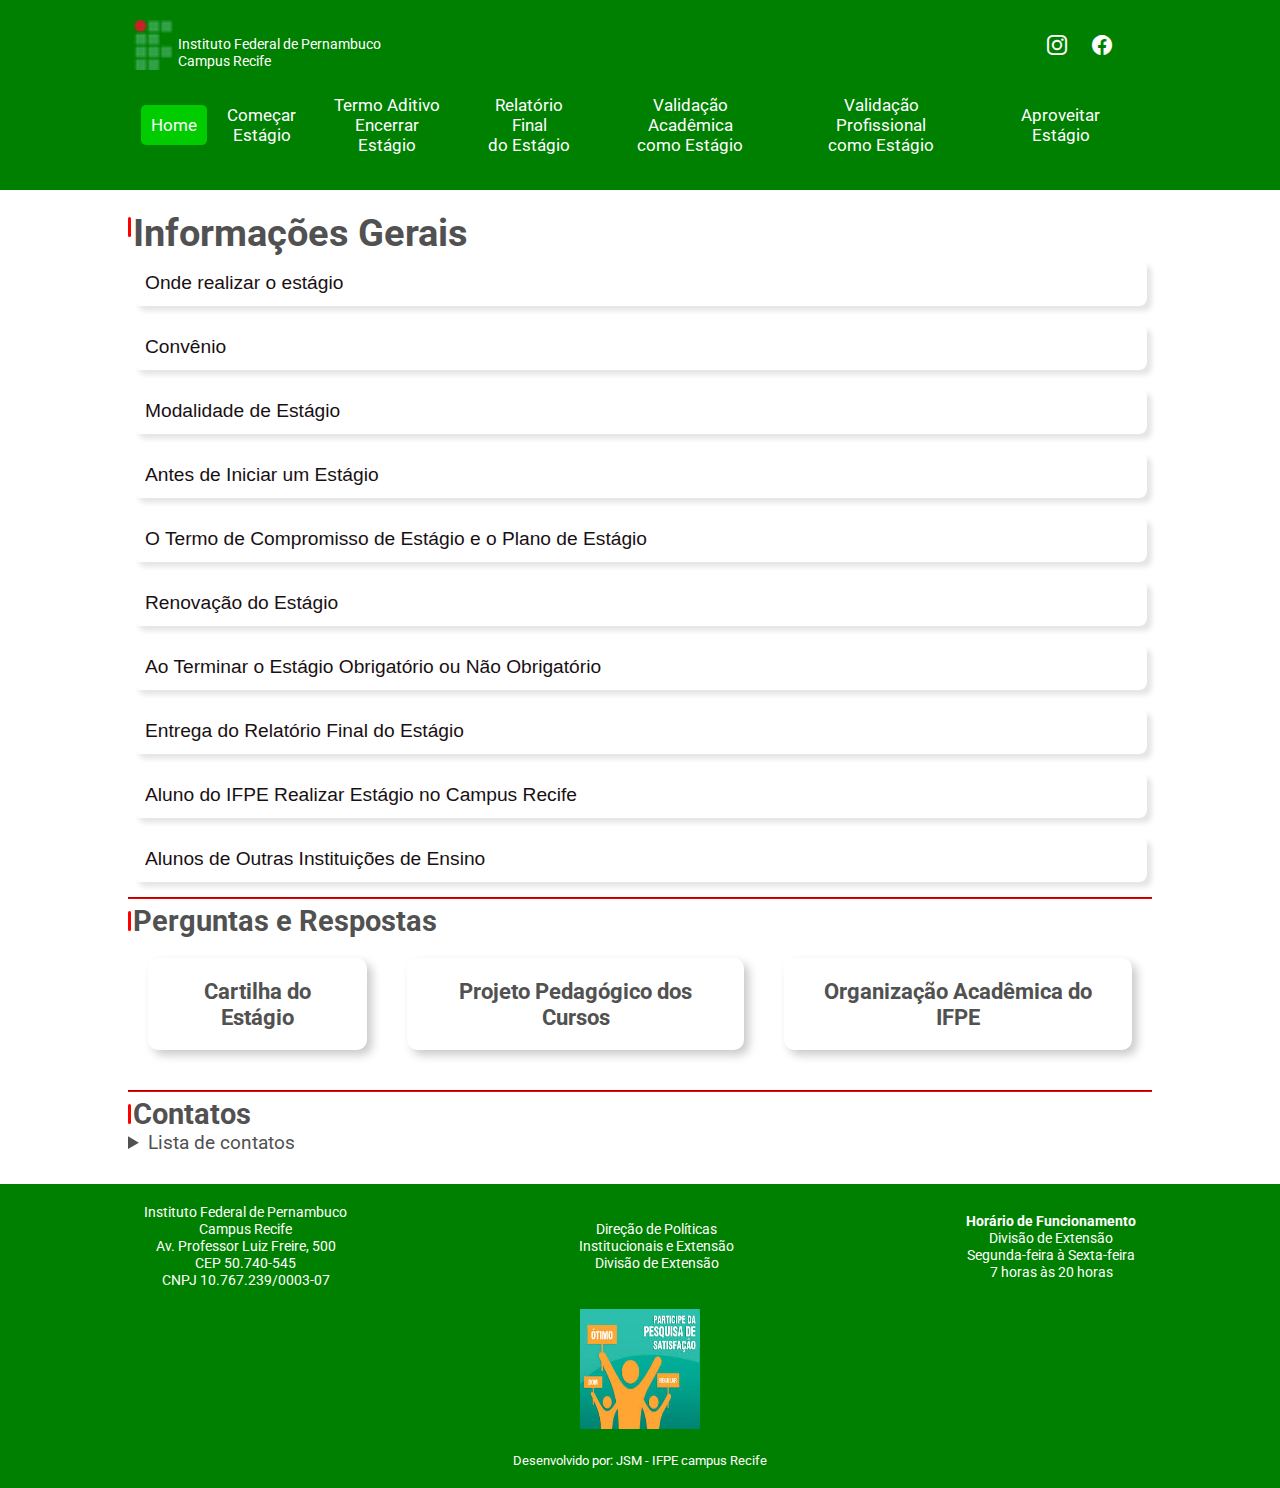
<file: index.html>
<!DOCTYPE html>
<html lang="pt-br">

<head>
    <meta charset="UTF-8">
    <meta name="viewport" content="width=device-width, initial-scale=1.0">
    <title>Estágio</title>
    <link rel="stylesheet" href="https://cdnjs.cloudflare.com/ajax/libs/font-awesome/6.5.1/css/all.min.css"
        integrity="sha512-DTOQO9RWCH3ppGqcWaEA1BIZOC6xxalwEsw9c2QQeAIftl+Vegovlnee1c9QX4TctnWMn13TZye+giMm8e2LwA=="
        crossorigin="anonymous" referrerpolicy="no-referrer">
    <link rel="stylesheet" href="https://cdn.jsdelivr.net/npm/bootstrap-icons@1.11.3/font/bootstrap-icons.min.css">
    <link rel="stylesheet" href="assets/css/style.css">
</head>

<body>
    <header>
        <div class="header-logo">
            <div id="logo">
                <div class="logo-img">
                    <img src="assets/imagens/Logo-ifpe4.png" alt="Logomarca do IFPE-campus Recife">
                    <div>
                        <p>Instituto Federal de Pernambuco <br>Campus Recife</p>
                    </div>
                </div>
                <div class="btn-social">
                    <a href="https://www.youtube.com/@CanalIFPE" target="_blank"><i
                            class="fa-brands fa-youtube"></i></a>
                    <a href="https://www.instagram.com/ifpeoficial/" target="_blank"><i class="bi bi-instagram"></i></a>
                    <a href="https://www.facebook.com/IFPEoficial/" target="_blank"><i class="bi bi-facebook"></i></a>
                    <a href="https://br.linkedin.com/school/ifpe-campus-recife/" target="_blank"><i
                            class="fa-brands fa-linkedin-in"></i></a>
                </div>
            </div>
            <nav class="nav-bar">
                <ul class="nav-menu">
                    <li class="nav-item"><a class="nav-link active" href="index.html" target="_blank">Home</a></li>
                    <li class="nav-item"><a class="nav-link" href="comecar.html" target="_blank">Começar
                            <div>Estágio</div></a>
                    </li>
                    <li class="nav-item"><a class="nav-link" href="aditivoEncerrar.html" target="_blank">Termo Aditivo
                            <div>
                                Encerrar
                                Estágio
                            </div></a></li>
                    <li class="nav-item"><a class="nav-link" href="relatorioFinalEstagio.html" target="_blank">Relatório
                            Final
                            <div>do Estágio</div></a></li>
                    <li class="nav-item"><a class="nav-link" href="validacaoAcademica.html" target="_blank">Validação
                            Acadêmica <div>como Estágio</div></a></li>
                    <li class="nav-item"><a class="nav-link" href="validacaoProfissional.html" target="_blank">Validação
                            Profissional <div>como Estágio</div></a></li>
                    <li class="nav-item"><a class="nav-link" href="aproveitarEstagio.html"
                            target="_blank">Aproveitar Estágio</a></li>
                </ul>
                <div class="hamburguer">
                    <span class="bar"></span>
                    <span class="bar"></span>
                    <span class="bar"></span>
                </div>
            </nav>
        </div>
    </header>
    <main>
        <section>
            <h1>Informações Gerais</h1>
            <div id="container">
                <div class="accordion">
                    <button class="accordion-header">
                        <span>
                            Onde realizar o estágio
                        </span>
                        <i class="fa-solid fa-chevron-down arrow"></i>
                    </button>
                    <div class="accordion-body">
                        <p>
                            O estágio curricular supervisionado para estudantes poderá ser realizado em qualquer
                            empresa,
                            seja de direito
                            público ou privado, ou contratado por profissionais liberais de nível superior registrados
                            em seus
                            conselhos,
                            inclusive realizar estágio no IFPE.
                        </p>
                    </div>
                </div>
                <div class="accordion">
                    <button class="accordion-header">
                        <span>
                            Convênio
                        </span>
                        <i class="fa-solid fa-chevron-down arrow"></i>
                    </button>
                    <div class="accordion-body">
                        <p>
                            O convênio entre o IF-campus Recife e as empresas é <b>facultativo e gratuito</b>,
                            <b>exceto</b>, com
                            agentes de
                            integração como (CIEE, IEL, ABRE, etc.) em que é compulsório a formalização do Convênio.
                        </p>
                    </div>
                </div>
                <div class="accordion">
                    <button class="accordion-header">
                        <span>
                            Modalidade de Estágio
                        </span>
                        <i class="fa-solid fa-chevron-down arrow"></i>
                    </button>
                    <div class="accordion-body">
                        <p>
                            Em perguntas e respostas abaixo clicando no <b>
                                botão de projeto
                                pedagógico dos cursos
                            </b> encontrará <b>
                                a partir de quando estará apto a realizar o estágio
                                na modalidade obrigatório ou não obrigatório
                            </b> e se seu curso permite <b>
                                validar atividades
                                acadêmicas ou
                                profissionais
                            </b> como
                            estágio obrigatório. <br><b>Na modalidade de Estágio Social</b>, nos moldes do Ensino Médio,
                            poderão realizar esta modalidade o estudante matriculado nos primeiros quatro semestres
                            letivos ou nos primeiros dois anos letivos dos cursos Técnicos Integrados.(Organização
                            Acadêmica, art. 178, §§ 5º).
                        </p>
                    </div>
                </div>
                <div class="accordion">
                    <button class="accordion-header">
                        <span>
                            Antes de Iniciar um Estágio
                        </span>
                        <i class="fa-solid fa-chevron-down arrow"></i>
                    </button>
                    <div class="accordion-body">
                        <p>
                            Antes de iniciar um estágio e <b>independente</b> da
                            modalidade de estágio, <b>obrigatório ou não obrigatório</b>, o aluno deverá entregar à DIEX
                            (Divisão de Extensão), <b>
                                o Termo de
                                Compromisso de Estágio junto com o Plano de Estágio
                            </b> constando entre outros dados o nome do
                            professor
                            orientador de estágio do seu curso e o nome do supervisor de estágio na empresa. O
                            aluno
                            <b>deverá</b> saber
                            na coordenação do seu curso quem será o seu professor orientador de estágio. Em
                            hipótese alguma o Termo de Compromisso de Estágio será assinado sem as assinaturas,
                            no
                            Plano de Estágio, do
                            supervisor de estágio da empresa, do professor orientador de estágio do curso e do
                            estagiário. <b>Somente poderão realizar estágio curricular supervisionado estudantes maiores
                                de 16 anos.(Organização acadêmica, art. 178, §§ 3º)</b>

                        </p>
                    </div>
                </div>
                <div class="accordion">
                    <button class="accordion-header">
                        <span>
                            O Termo de Compromisso de Estágio e o Plano de Estágio
                        </span>
                        <i class="fa-solid fa-chevron-down arrow"></i>
                    </button>
                    <div class="accordion-body">
                        <p>
                            O Termo de compromisso de Estágio <b>deverá</b> estar assinado pelo
                            representante da empresa, e pelo
                            estagiário, se menor de idade, assinado também pelo responsável legal/tutor do
                            aluno, se o TCE for de agente de integração também assinado pelo agente de integração
                            e o Plano de Estágio deverá estar assinado pelo supervisor de estágio da empresa e pelo
                            professor orientador
                            de estágio do curso além do estagiário. Ambos os documentos deverão ser entregues à
                            DIEX , onde <b>
                                o Termo de
                                Compromisso de Estágio será assinado pela chefia da DIEX no prazo de 48 horas após o
                                recebimento.
                            </b>
                        </p>
                    </div>
                </div>
                <div class="accordion">
                    <button class="accordion-header">
                        <span>
                            Renovação do Estágio
                        </span>
                        <i class="fa-solid fa-chevron-down arrow"></i>
                    </button>
                    <div class="accordion-body">
                        <p>
                            Caso haja renovação do estágio vigente, o aluno deverá entregar o Termo Aditivo antes de
                            iniciar a renovação do estágio e o Termo Aditivo deverá ser assinado pelo representante da
                            empresa, pelo estagiário, pela Chefia da divisão de Extensão (DIEX) e pelo professor
                            orientador de estágio do aluno. O estágio na mesma empresa deverá ter duração de no máximo
                            dois anos.
                        </p>
                    </div>
                </div>
                <div class="accordion">
                    <button class="accordion-header">
                        <span>
                            Ao Terminar o Estágio Obrigatório ou Não Obrigatório
                        </span>
                        <i class="fa-solid fa-chevron-down arrow"></i>
                    </button>
                    <div class="accordion-body">
                        <p>
                            <b>
                                Ao terminar o estágio obrigatório ou não obrigatório ou
                                rescindir o estágio (sair antes do término do estágio),
                            </b> o estagiário
                            <b>deverá</b> entregar à DIEX, <b>o Termo de Realização de Estágio</b> emitido pela
                            empresa,
                            conforme a Lei
                            11.788/2008, artº 9, V (Por ocasião do desligamento do estagiário, entregar Termo de
                            Realização
                            do Estágio
                            com indicação resumida das atividades desenvolvidas, dos períodos e da avaliação de
                            desempenho) ou o <b>Termo de Rescisão</b> <b>junto com a avaliação do supervisor de estágio da empresa</b> a
                            fim da DIEX
                            encerrar o estágio no sistema de controle acadêmico para
                            que o aluno não fique com pendência no estágio.
                        </p>
                    </div>
                </div>
                <div class="accordion">
                    <button class="accordion-header">
                        <span>
                            Entrega do Relatório Final do Estágio
                        </span>
                        <i class="fa-solid fa-chevron-down arrow"></i>
                    </button>
                    <div class="accordion-body">
                        <p>
                            <b>
                                O prazo para entrega do relatório final do estágio são
                                de 06(seis) meses, após a conclusão do estágio obrigatório.(art. 182, §§ 2º da
                                Organização
                                Acadêmica do IFPE)
                            </b>; <br> O aluno deverá inicialmente enviar por seu
                            <b>
                                e-mail institucional
                                discente
                            </b> a
                            documentação de entrega do relatório final de estágio à DIEX junto com o relatório final
                            do estágio; <br><b>
                                Todos os documentos e relatório final do estágio devem ser enviados
                                no
                                mesmo e-mail e cada um em anexos separados e salvos em (.pdf);
                            </b>
                            <br>
                            Quando
                            <b>concluir</b> todas as disciplinas, <b>inclusive</b> o estágio
                            obrigatório,
                            o aluno <b>deverá</b> requerer junto ao Departamento Geral de Controle Acadêmico
                            (DGCA) a
                            <b>declaração de tramitação do diploma</b> anexando ao requerimento o RG, CPF, nada consta
                            da biblioteca e
                            histórico escolar atualizado com <b>situação de matrícula concluído</b>.

                        </p>
                    </div>
                </div>
                <div class="accordion">
                    <button class="accordion-header">
                        <span>
                            Aluno do IFPE Realizar Estágio no Campus Recife
                        </span>
                        <i class="fa-solid fa-chevron-down arrow"></i>
                    </button>
                    <div class="accordion-body">
                        <p>
                            A Coordenação do Curso <b>deverá</b> solicitar, <b>via SEI</b>, a emissão do Termo de
                            Compromisso de Estágio à Divisão de Extensão (DIEX)
                            encaminhando junto à solicitação os dados pessoais do aluno, dados do estágio e o Plano de
                            Estágio este já preenchido e assinado pelo professor orientador do
                            estágio, pelo supervisor de estágio do aluno e assinado também pelo aluno para realização de
                            estágio no campus Recife. Após, a emissão
                            do TCE <b>o aluno deverá</b> <b>assinar digitalmente o TCE</b> através do <b>sou.gov</b>. O
                            prazo para assinatura do TCE pela chefia da DIEX é de 48 horas após o recebimento.
                        </p>
                    </div>
                </div>
                <div class="accordion">
                    <button class="accordion-header">
                        <span>
                            Alunos de Outras Instituições de Ensino
                        </span>
                        <i class="fa-solid fa-chevron-down arrow"></i>
                    </button>
                    <div class="accordion-body">
                        <p>
                            Aluno de outras Instituições de Ensino que realizar estágio no campus Recife
                            deverá se dirigir a coordenação do curso da sua área ou ao Departamento de Gestão de Pessoas
                            para tratar de estágio.</p>
                        <p>
                            A Divisão de Extensão (DIEX) do campus Recife <b>não</b> trata
                            sobre estágio de aluno de outras Instituições de Ensino.
                        </p>

                    </div>
                </div>
            </div>
        </section>
        <hr>
        <section>
            <div class="container-consulta">
                <h2>Perguntas e Respostas</h2>
                <div class="grupo-consulta">
                    <div class="grup">
                        <h3 class="tit-3">
                            <a class="tit-3"
                                href="assets/textos/legislacao/Ministerio_do_Trabalho_Nova_Cartilha_do_Estagio.pdf"
                                target="_blank">Cartilha do Estágio</a>
                        </h3>
                    </div>
                    <div class="grup">
                        <h3 class="tit-3"><a href="https://portal.ifpe.edu.br/recife/cursos/" target="_blank">Projeto
                                Pedagógico dos Cursos</a></h3>
                    </div>
                    <div class="grup">
                        <h3 class="tit-3"><a
                                href="assets/textos/legislacao/organizacaoacademica_atualizada_marco_2016.pdf"
                                target="_blank">Organização Acadêmica do IFPE</a></h3>
                    </div>
                </div>
            </div>
            <hr>
            <section>
                <div class="contato">
                    <h2>Contatos</h2>
                    <details>
                        <summary class="lista-contato">Lista de contatos</summary>
                        <p>Direção Geral do Campus Recife (DGCR) | (81)2125-1619 | dgcr@recife.ifpe.edu.br</p>
                        <p>Direção de Políticas Institucionais e Extensão (DPI) | (81)2125-1692 | dpi@recife.ifpe.edu.br
                        </p>
                        <p>Divisão de Extensão (DIEX) | (81)2125-1692 | diex@recife.ifpe.edu.br</p>
                        <p>Direção de Ensino (DEN) | (81)2125-1710 | den@recife.ifpe.edu.br</p>
                        <p>Departamento Acadêmico dos Cursos Superiores (DACS) | (81)2125-1706 | dacs@recife.ifpe.edu.br
                        </p>
                        <p>Departamento Acadêmico dos Cursos Técnicos (DACT) | (81)2125-1712 | dact@recife.ifpe.edu.br
                        </p>
                        <p>Departamento Geral de Controle Acadêmico (DGCA) | (81)2125-1737 | dgca@recife.ifpe.edu.br</p>
                        <p>Diplomação Cursos Superiores (DIPS) | (81)2125-1737 | diplomacao.superior@recife.ifpe.edu.br
                        </p>
                        <p>Diplomação Cursos Técnicos (DIPT) | (81)2125-1737 | diplomacao.tecnico@recife.ifpe.edu.br</p>
                        <p>Biblioteca (CBIB) | (81) 2125-1652 | cbib@recife.ifpe.edu.br</p>
                    </details>
                </div>
            </section>
        </section>
    </main>
    <footer>
        <div class="footer-container">
            <div id="footer-endereco">
                <div class="footer-bloco">
                    <address>
                        Instituto Federal de Pernambuco <br>Campus Recife <br>
                        Av. Professor Luiz Freire, 500 <br>CEP 50.740-545
                        <br>CNPJ 10.767.239/0003-07
                    </address>
                </div>
                <div class="footer-bloco">
                    <p>Direção de Políticas</p>
                    <p>Institucionais e Extensão</p>
                    <p>Divisão de Extensão</p>
                </div>
                <div class="footer-bloco">
                    <p><strong>Horário de Funcionamento</strong></p>
                    <p>Divisão de Extensão</p>
                    <p>Segunda-feira à Sexta-feira</p>
                    <p>7 horas às 20 horas</p>
                </div>
            </div>
            <div class="footer-pesquisa"><a href="https://forms.gle/EbMEckWf7xLfJ4eZ9"><img
                src="assets/imagens/pesquisa.jpeg" alt="Pesquisa de Satisfação"></a></div>
            <div id="desenv">
                <p>Desenvolvido por: JSM - IFPE campus Recife</p>
            </div>
        </div>
    </footer>
    <script src="assets/js/script.js"></script>
</body>

</html>
</file>
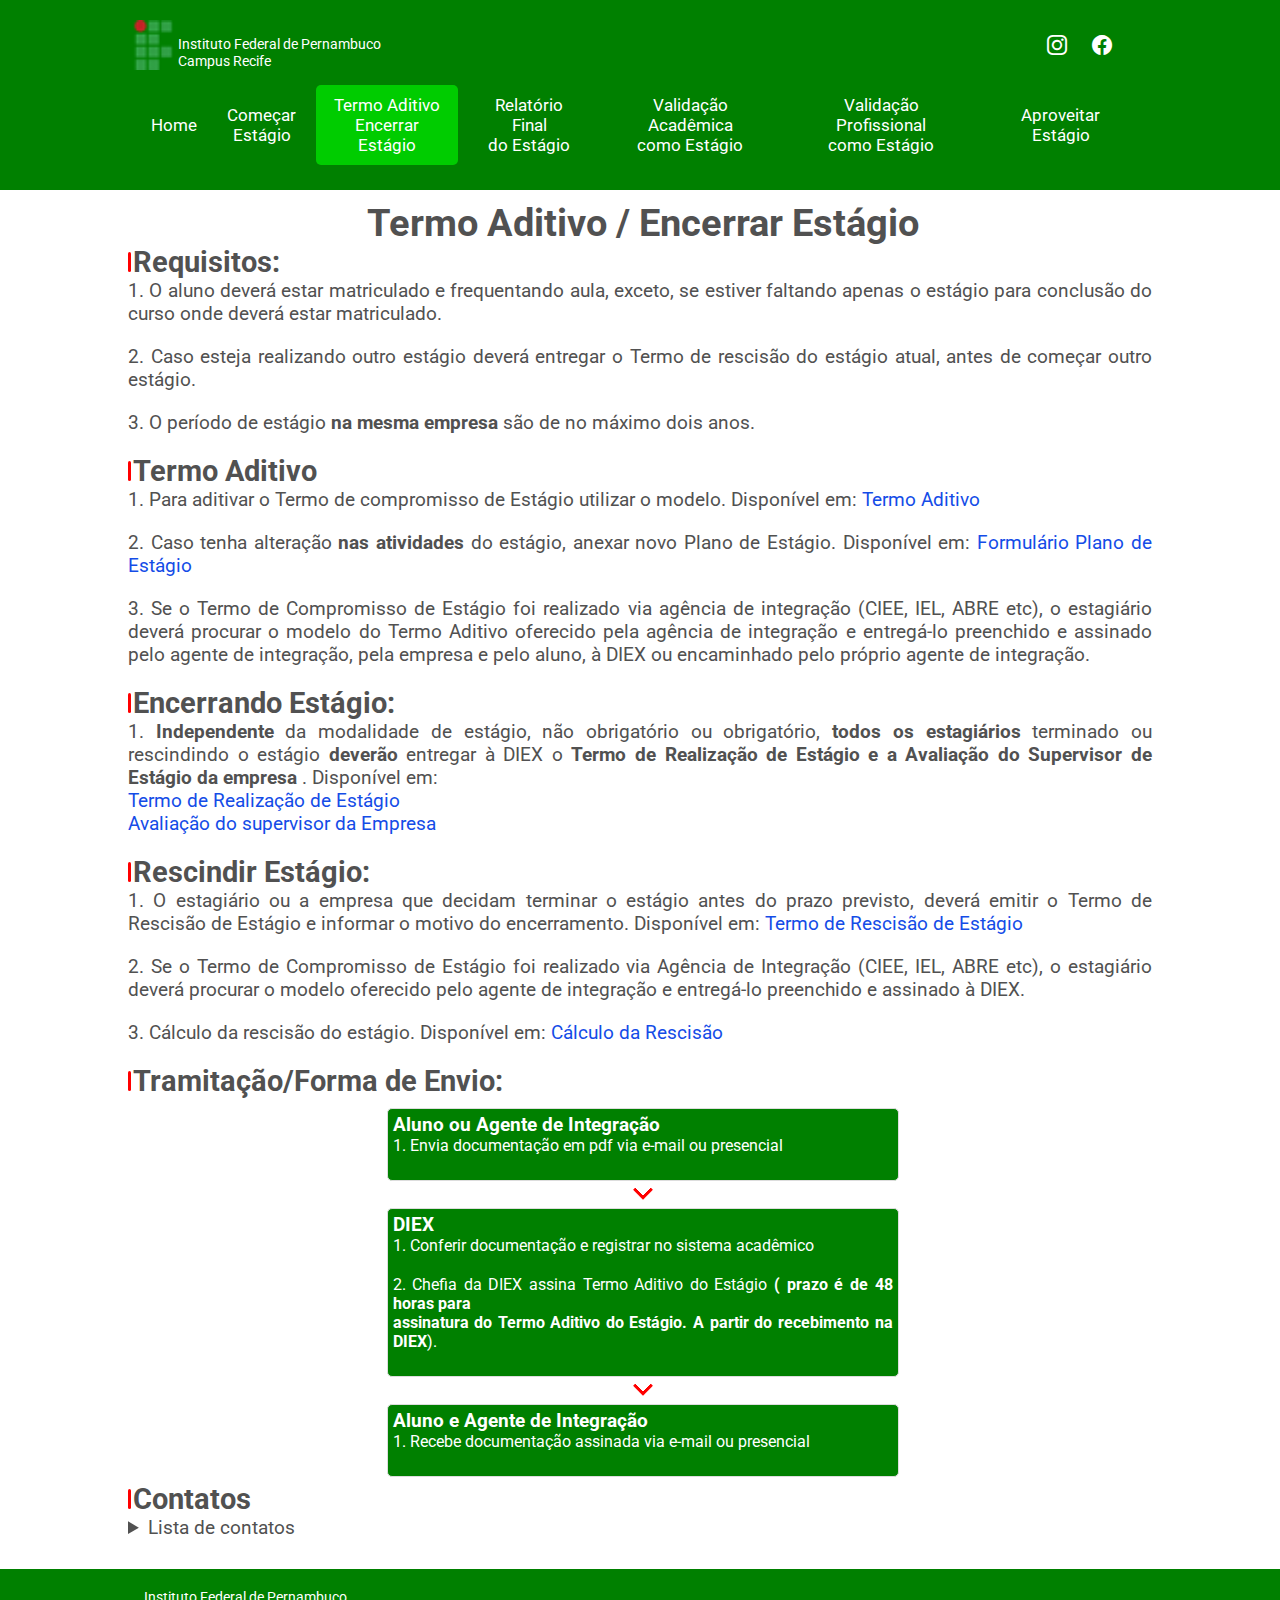
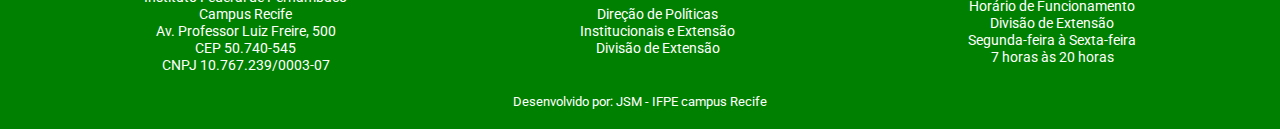
<file: aditivoEncerrar.html>
<!DOCTYPE html>
<html lang="pt-br">

<head>
  <meta charset="UTF-8">
  <meta name="viewport" content="width=device-width, initial-scale=1.0">
  <title>aditivar/Encerrar Estágio</title>
  <link rel="stylesheet" href="https://cdnjs.cloudflare.com/ajax/libs/font-awesome/6.5.1/css/all.min.css"
    integrity="sha512-DTOQO9RWCH3ppGqcWaEA1BIZOC6xxalwEsw9c2QQeAIftl+Vegovlnee1c9QX4TctnWMn13TZye+giMm8e2LwA=="
    crossorigin="anonymous" referrerpolicy="no-referrer">
  <link rel="stylesheet" href="https://cdn.jsdelivr.net/npm/bootstrap-icons@1.11.3/font/bootstrap-icons.min.css">
  <link rel="stylesheet" href="assets/css/aditivarEncerrarEstagio.css">
</head>

<body>
  <header>
    <div class="header-logo">
      <div id="logo">
        <div class="logo-img">
          <img src="assets/imagens/Logo-ifpe4.png" alt="Logomarca do IFPE-campus Recife">
          <div>
            <p>Instituto Federal de Pernambuco <br>Campus Recife</p>
          </div>
        </div>
        <div class="btn-social">
          <a href="https://www.youtube.com/@CanalIFPE" target="_blank"><i class="fa-brands fa-youtube"></i></a>
          <a href="https://www.instagram.com/ifpeoficial/" target="_blank"><i class="bi bi-instagram"></i></a>
          <a href="https://www.facebook.com/IFPEoficial/" target="_blank"><i class="bi bi-facebook"></i></a>
          <a href="https://br.linkedin.com/school/ifpe-campus-recife/" target="_blank"><i
              class="fa-brands fa-linkedin-in"></i></a>
        </div>
      </div>
      <nav class="nav-bar">
        <ul class="nav-menu">
          <li class="nav-item"><a class="nav-link" href="index.html" target="_blank">Home</a></li>
          <li class="nav-item"><a class="nav-link" href="comecar.html" target="_blank">Começar <div>Estágio</div></a></li>
          <li class="nav-item"><a class="nav-link active" href="aditivoEncerrar.html" target="_blank">Termo Aditivo
              <div>
                Encerrar
                Estágio
              </div></a></li>
          <li class="nav-item"><a class="nav-link" href="relatorioFinalEstagio.html" target="_blank">Relatório
              Final <div>do Estágio</div></a></li>
          <li class="nav-item"><a class="nav-link" href="validacaoAcademica.html" target="_blank">Validação
              Acadêmica <div>como Estágio</div></a></li>
          <li class="nav-item"><a class="nav-link" href="validacaoProfissional.html" target="_blank">Validação
              Profissional <div>como Estágio</div></a></li>
          <li class="nav-item"><a class="nav-link" href="aproveitarEstagio.html" target="_blank">Aproveitar Estágio</a>
          </li>
        </ul>
        <div class="hamburguer">
          <span class="bar"></span>
          <span class="bar"></span>
          <span class="bar"></span>
        </div>
      </nav>
    </div>
  </header>
  <main id="titulos">
    <section>
      <h1>Termo Aditivo / Encerrar Estágio</h1>
      <h2>Requisitos:</h2>
      <ol>
        <li>O aluno deverá estar matriculado e frequentando aula, exceto, se estiver faltando apenas o estágio para
          conclusão do curso onde deverá estar matriculado.</li>
        <li>Caso esteja realizando outro estágio deverá entregar o Termo de rescisão do estágio atual, antes de começar
          outro estágio.</li>
        <li>O período de estágio <b>na mesma empresa</b> são de no máximo dois anos.</li>
      </ol>
      <h2>Termo Aditivo</h2>
      <ol>
        <li>Para aditivar o Termo de compromisso de Estágio utilizar o modelo. Disponível em: <a
            href="assets/formularios/termoAditivo.docx" target="_blank">Termo Aditivo</a></li>
        <li>Caso tenha alteração <b>nas atividades</b> do estágio, anexar novo Plano de Estágio. Disponível em:
          <a href="assets/formularios/plano_atividades.docm">Formulário Plano de Estágio</a>
        </li>
        <li>Se o Termo de Compromisso de Estágio foi realizado via agência de integração (CIEE, IEL, ABRE etc), o
          estagiário deverá procurar o modelo do Termo Aditivo oferecido pela agência de integração e entregá-lo
          preenchido e assinado pelo agente de integração, pela empresa e pelo aluno, à
          DIEX
          ou encaminhado pelo próprio agente de integração.
      </ol>
      <h2>Encerrando Estágio:</h2>
      <ol>
        <li> <b>Independente</b> da modalidade de estágio, não obrigatório ou obrigatório, <b>todos os estagiários</b>
          terminado ou rescindindo o estágio <b>deverão</b> entregar à DIEX o <b>
            Termo de Realização de Estágio e a
            Avaliação do Supervisor de Estágio da
            empresa
          </b>. Disponível em:
          <p>
            <a class="altLinha" href="assets/formularios/termoRealizacaoEstagio_Dez2023.docm" target="_blank">
              Termo de Realização de
              Estágio
            </a>
          </p>
          <p>
            <a class="altLinha" href="assets/formularios/avaliacaoDoSupervisorDaEmpresa.docx" target="_blank">
              Avaliação
              do supervisor da Empresa
            </a>
          </p>
        </li>
      </ol>
      <h2>Rescindir Estágio:</h2>
      <ol>
        <li>O estagiário ou a empresa que decidam terminar o estágio antes do prazo previsto, deverá emitir o Termo de
          Rescisão de Estágio e informar o motivo do encerramento. Disponível em: <a
            href="assets/formularios/termoRescisaoEstagio.docx" target="_blank">Termo de Rescisão de
            Estágio</a>
        </li>
        <li>Se o Termo de Compromisso de Estágio foi realizado via Agência de Integração (CIEE, IEL, ABRE etc), o
          estagiário deverá procurar o modelo oferecido pelo agente de integração e entregá-lo preenchido e assinado à
          DIEX.</li>
        <li>Cálculo da rescisão do estágio. Disponível em: <a
            href="assets/textos/legislacao/calculoRescisaoEstagiario.pdf" target="_blank">Cálculo da Rescisão</a></li>
      </ol>
      <h2>Tramitação/Forma de Envio:</h2>
      <div class="titulo-tramitacao">
        <div class="aluno">
          <h3>Aluno ou Agente de Integração</h3>
          <ol>
            <li>Envia documentação em pdf via e-mail ou presencial</li>
          </ol>
        </div>
        <div class="seta"></div>
        <div class="diex">
          <h3>DIEX</h3>
          <ol>
            <li>Conferir documentação e registrar no sistema acadêmico</li>
            <li>Chefia da DIEX assina Termo Aditivo do Estágio<strong> ( prazo é de 48 horas para <br> assinatura do
                Termo Aditivo do Estágio. A partir do recebimento na DIEX</strong>).
            </li>
          </ol>
        </div>
        <div class="seta"></div>
        <div class="aluno">
          <h3>Aluno e Agente de Integração</h3>
          <ol>
            <li>Recebe documentação assinada via e-mail ou presencial</li>
          </ol>
        </div>
      </div>
      <div class="contato">
        <h2>Contatos</h2>
        <details>
          <summary class="lista-contato">Lista de contatos</summary>
          <p>Direção Geral do Campus Recife (DGCR) | (81)2125-1619 | dgcr@recife.ifpe.edu.br</p>
          <p>Direção de Políticas Institucionais e Extensão (DPI) | (81)2125-1692 | dpi@recife.ifpe.edu.br</p>
          <p>Divisão de Extensão (DIEX) | (81)2125-1692 | diex@recife.ifpe.edu.br</p>
          <p>Direção de Ensino (DEN) | (81)2121-1710 | den@recife.ifpe.edu.br</p>
          <p>Departamento Acadêmico dos Cursos Superiores (DACS) | (81)2121-1706 | dacs@recife.ifpe.edu.br</p>
          <p>Departamento Acadêmico dos Cursos Técnicos (DACT) | (81)2121-1712 | dact@recife.ifpe.edu.br</p>
          <p>Departamento Geral de Controle Acadêmico (DGCA) | (81)2121-1737 | dgca@recife.ifpe.edu.br</p>
          <p>Diplomação Cursos Superiores (DIPS) | (81)2125-1737 | diplomacao.superior@recife.ifpe.edu.br</p>
          <p>Diplomação Cursos Técnicos (DIPT) | (81)2125-1737 | diplomacao.tecnico@recife.ifpe.edu.br</p>
          <p>Biblioteca (CBIB) | (81) 2125-1652 | cbib@recife.ifpe.edu.br</p>
        </details>
      </div>
    </section>
  </main>
  <footer>
    <div class="footer-container">
        <div id="footer-endereco">
            <div class="footer-bloco">
              <address>
                Instituto Federal de Pernambuco <br>Campus Recife <br>
                Av. Professor Luiz Freire, 500 <br>CEP 50.740-545 <br>CNPJ 10.767.239/0003-07
            </address>
            </div>
            <div class="footer-bloco">
                <p>Direção de Políticas</p>
                <p>Institucionais e Extensão</p>
                <p>Divisão de Extensão</p>
            </div>
            <div class="footer-bloco">
                <p>Horário de Funcionamento <div>Divisão de Extensão</div></p>
                <p>Segunda-feira à Sexta-feira</p>
                <p>7 horas às 20 horas</p>
            </div>
        </div>
        <div id="desenv">
            <p>Desenvolvido por: JSM - IFPE campus Recife</p>
        </div>
    </div>
</footer>
  <script src="assets/js/script.js"></script>
</body>

</html>
</file>
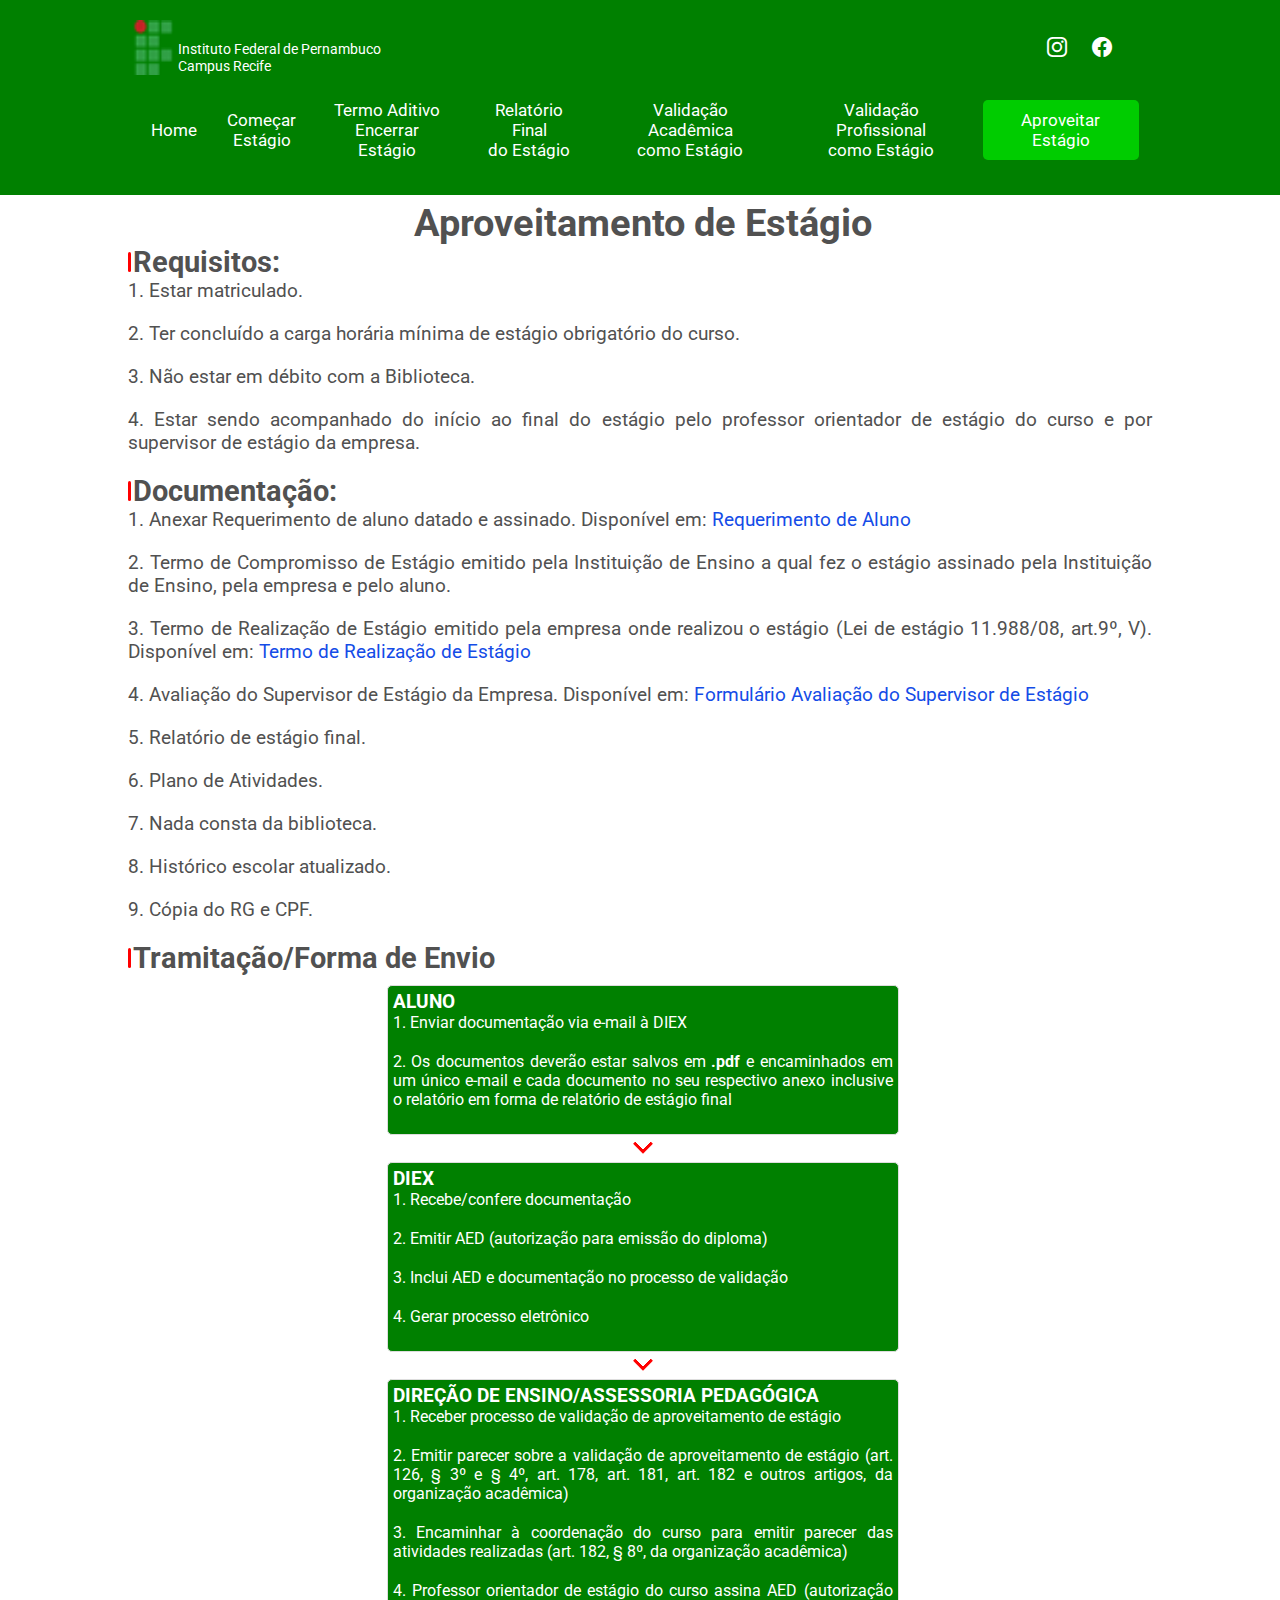
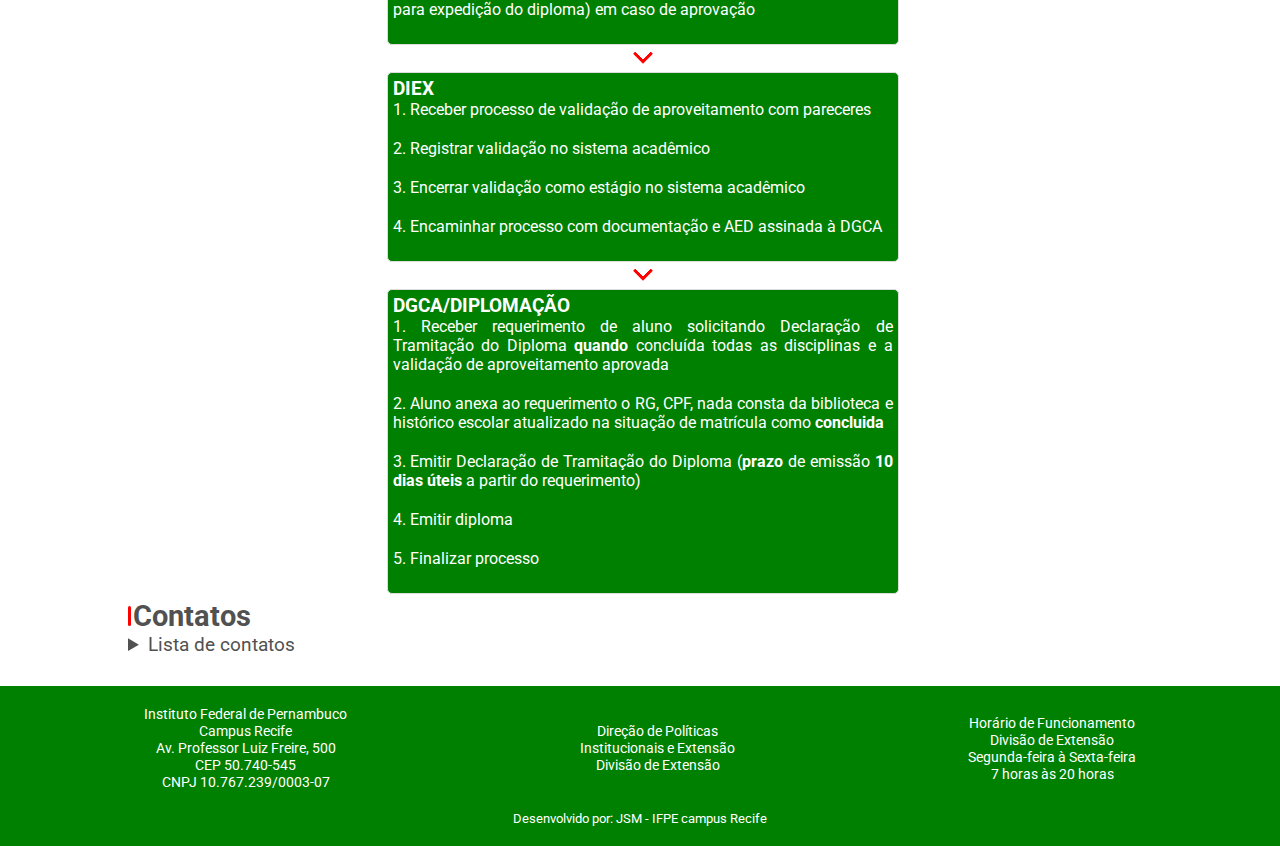
<file: aproveitarEstagio.html>
<!DOCTYPE html>
<html lang="pt-br">

<head>
    <meta charset="UTF-8">
    <meta name="viewport" content="width=device-width, initial-scale=1.0">
    <title>Aproveitamento de Estágio</title>
    <link rel="stylesheet" href="https://cdnjs.cloudflare.com/ajax/libs/font-awesome/6.5.1/css/all.min.css"
        integrity="sha512-DTOQO9RWCH3ppGqcWaEA1BIZOC6xxalwEsw9c2QQeAIftl+Vegovlnee1c9QX4TctnWMn13TZye+giMm8e2LwA=="
        crossorigin="anonymous" referrerpolicy="no-referrer">
    <link rel="stylesheet" href="https://cdn.jsdelivr.net/npm/bootstrap-icons@1.11.3/font/bootstrap-icons.min.css">
    <link rel="stylesheet" href="assets/css/aproveitarEstagio.css">
</head>

<body>
    <header>
        <div class="header-logo">
            <div id="logo">
                <div class="logo-img">
                    <img src="assets/imagens/Logo-ifpe4.png" alt="Logomarca do IFPE-campus Recife">
                    <div>
                        <p>Instituto Federal de Pernambuco <br>Campus Recife</p>
                    </div>
                </div>
                <div class="btn-social">
                    <a href="https://www.youtube.com/@CanalIFPE" target="_blank"><i
                            class="fa-brands fa-youtube"></i></a>
                    <a href="https://www.instagram.com/ifpeoficial/" target="_blank"><i class="bi bi-instagram"></i></a>
                    <a href="https://www.facebook.com/IFPEoficial/" target="_blank"><i class="bi bi-facebook"></i></a>
                    <a href="https://br.linkedin.com/school/ifpe-campus-recife/" target="_blank"><i
                            class="fa-brands fa-linkedin-in"></i></a>
                </div>
            </div>
            <nav class="nav-bar">
                <ul class="nav-menu">
                    <li class="nav-item"><a class="nav-link" href="index.html" target="_blank">Home</a></li>
                    <li class="nav-item"><a class="nav-link" href="comecar.html" target="_blank">Começar
                            <div>Estágio</div>
                        </a>
                    </li>
                    <li class="nav-item"><a class="nav-link" href="aditivoEncerrar.html" target="_blank">Termo Aditivo
                            <div>
                                Encerrar
                                Estágio
                            </div>
                        </a></li>
                    <li class="nav-item"><a class="nav-link" href="relatorioFinalEstagio.html" target="_blank">Relatório
                            Final <div>do Estágio</div></a></li>
                    <li class="nav-item"><a class="nav-link" href="validacaoAcademica.html" target="_blank">Validação
                            Acadêmica <div>como Estágio</div></a></li>
                    <li class="nav-item"><a class="nav-link" href="validacaoProfissional.html" target="_blank">Validação
                            Profissional <div>como Estágio</div></a></li>
                    <li class="nav-item"><a class="nav-link active" href="aproveitarEstagio.html"
                            target="_blank">Aproveitar Estágio</a></li>
                </ul>
                <div class="hamburguer">
                    <span class="bar"></span>
                    <span class="bar"></span>
                    <span class="bar"></span>
                </div>
            </nav>
        </div>
    </header>
    <main id="titulos">
        <section>
            <h1>Aproveitamento de Estágio</h1>
            <h2>Requisitos:</h2>
            <ol>
                <li>Estar matriculado.</li>
                <li>
                    Ter concluído a carga horária mínima de estágio obrigatório do
                    curso.
                </li>
                <li>Não estar em débito com a Biblioteca.</li>
                <li>
                    Estar sendo acompanhado do início ao final do estágio pelo professor orientador de estágio do
                    curso e por supervisor de estágio da empresa.
                </li>
            </ol>
            <h2>Documentação:</h2>
            <ol>
                <li>Anexar Requerimento de aluno datado e assinado. Disponível em: <a
                        href="assets/formularios/requerimentoDeAlunoEditavel.pdf" target="_blank">Requerimento de
                        Aluno</a></li>
                <li>
                    Termo de Compromisso de Estágio emitido pela Instituição de Ensino a qual fez o estágio assinado
                    pela
                    Instituição de Ensino, pela empresa e pelo aluno.
                </li>
                <li>
                    Termo de Realização de Estágio emitido pela empresa onde realizou o
                    estágio (Lei de estágio 11.988/08, art.9º, V). Disponível em:
                    <a href="assets/formularios/termoRealizacaoEstagio_Dez2023.docm" target="_blank">Termo de Realização
                        de
                        Estágio</a>
                </li>
                <li>
                    Avaliação do Supervisor de Estágio da Empresa. Disponível em:
                    <a href="assets/formularios/avaliacaoDoSupervisorDaEmpresa.docx" target="_blank">Formulário
                        Avaliação
                        do
                        Supervisor de Estágio</a>
                </li>
                <li>Relatório de estágio final.</li>
                <li>Plano de Atividades.</li>
                <li>Nada consta da biblioteca.</li>
                <li>Histórico escolar atualizado.</li>
                <li>Cópia do RG e CPF.</li>
            </ol>
            <h2>Tramitação/Forma de Envio</h2>
            <div class="titulos-tramitacao">
                <div class="aluno">
                    <h3>ALUNO</h3>
                    <ol>
                        <li>Enviar documentação via e-mail à DIEX</li>
                        <li>Os documentos deverão estar salvos em <b>.pdf</b> e encaminhados em um único e-mail e
                            cada documento no seu respectivo anexo inclusive o relatório em forma de relatório de
                            estágio final</li>
                    </ol>
                </div>
                <div class="seta"></div>
                <div class="diex">
                    <h3>DIEX</h3>
                    <ol>
                        <li>Recebe/confere documentação</li>
                        <li>Emitir AED (autorização para emissão do diploma)</li>
                        <li>Inclui AED e documentação no processo de validação</li>
                        <li>Gerar processo eletrônico</li>
                    </ol>
                </div>
                <div class="seta"></div>
                <div class="curso">
                    <h3>DIREÇÃO DE ENSINO/ASSESSORIA PEDAGÓGICA</h3>
                    <ol>
                        <li>Receber processo de validação de aproveitamento de estágio</li>
                        <li>Emitir parecer sobre a validação de aproveitamento de estágio (art. 126, &#167; 3º e &#167;
                            4º, art.
                            178, art. 181, art. 182 e outros artigos, da organização acadêmica)</li>
                        <li>Encaminhar à coordenação do curso para emitir parecer das atividades realizadas
                            (art. 182, &#167; 8º, da organização acadêmica)</li>
                        <li>Professor orientador de estágio do curso assina AED (autorização para expedição do
                            diploma) em caso de aprovação</li>
                    </ol>
                </div>
                <div class="seta"></div>
                <div class="diex">
                    <h3>DIEX</h3>
                    <ol>
                        <li>Receber processo de validação de aproveitamento com pareceres</li>
                        <li>Registrar validação no sistema acadêmico</li>
                        <li>Encerrar validação como estágio no sistema acadêmico</li>
                        <li>Encaminhar processo com documentação e AED assinada à DGCA</li>
                    </ol>
                </div>
                <div class="seta"></div>
                <div class="dgca">
                    <h3>DGCA/DIPLOMAÇÃO</h3>
                    <ol>
                        <li>Receber requerimento de aluno solicitando Declaração de Tramitação do Diploma <b>quando</b>
                            concluída todas as disciplinas e a validação de aproveitamento aprovada</li>
                        <li>Aluno anexa ao requerimento o RG, CPF, nada consta da biblioteca e histórico escolar
                            atualizado na situação de matrícula como <b>concluida</b></li>
                        <li>Emitir Declaração de Tramitação do Diploma (<b>prazo</b> de emissão <b>10 dias úteis</b> a
                            partir do requerimento)</li>
                        <li>Emitir diploma</li>
                        <li>Finalizar processo</li>
                    </ol>
                </div>
            </div>
            <section>
                <div class="contato">
                    <h2>Contatos</h2>
                    <details>
                        <summary class="lista-contato">Lista de contatos</summary>
                        <p>Direção Geral do Campus Recife (DGCR) | (81)2125-1619 | dgcr@recife.ifpe.edu.br</p>
                        <p>Direção de Políticas Institucionais e Extensão (DPI) | (81)2125-1692 | dpi@recife.ifpe.edu.br
                        </p>
                        <p>Divisão de Extensão (DIEX) | (81)2125-1692 | diex@recife.ifpe.edu.br</p>
                        <p>Direção de Ensino (DEN) | (81)2125-1710 | den@recife.ifpe.edu.br</p>
                        <p>Departamento Acadêmico dos Cursos Superiores (DACS) | (81)2125-1706 | dacs@recife.ifpe.edu.br
                        </p>
                        <p>Departamento Acadêmico dos Cursos Técnicos (DACT) | (81)2125-1712 | dact@recife.ifpe.edu.br
                        </p>
                        <p>Departamento Geral de Controle Acadêmico (DGCA) | (81)2125-1737 | dgca@recife.ifpe.edu.br</p>
                        <p>Diplomação Cursos Superiores (DIPS) | (81)2125-1737 | diplomacao.superior@recife.ifpe.edu.br
                        </p>
                        <p>Diplomação Cursos Técnicos (DIPT) | (81)2125-1737 | diplomacao.tecnico@recife.ifpe.edu.br</p>
                        <p>Biblioteca (CBIB) | (81) 2125-1652 | cbib@recife.ifpe.edu.br</p>
                    </details>
                </div>
            </section>
        </section>
    </main>
    <footer>
        <div class="footer-container">
            <div id="footer-endereco">
                <div class="footer-bloco">
                    <address>
                        Instituto Federal de Pernambuco <br>Campus Recife <br>
                        Av. Professor Luiz Freire, 500 <br>CEP 50.740-545 <br>CNPJ 10.767.239/0003-07
                    </address>
                </div>
                <div class="footer-bloco">
                    <p>Direção de Políticas</p>
                    <p>Institucionais e Extensão</p>
                    <p>Divisão de Extensão</p>
                </div>
                <div class="footer-bloco">
                    <p>Horário de Funcionamento <div>Divisão de Extensão</div></p>
                    <p>Segunda-feira à Sexta-feira</p>
                    <p>7 horas às 20 horas</p>
                </div>
            </div>
            <div id="desenv">
                <p>Desenvolvido por: JSM - IFPE campus Recife</p>
            </div>
        </div>
    </footer>
    <script src="assets/js/script.js"></script>
</body>

</html>
</file>
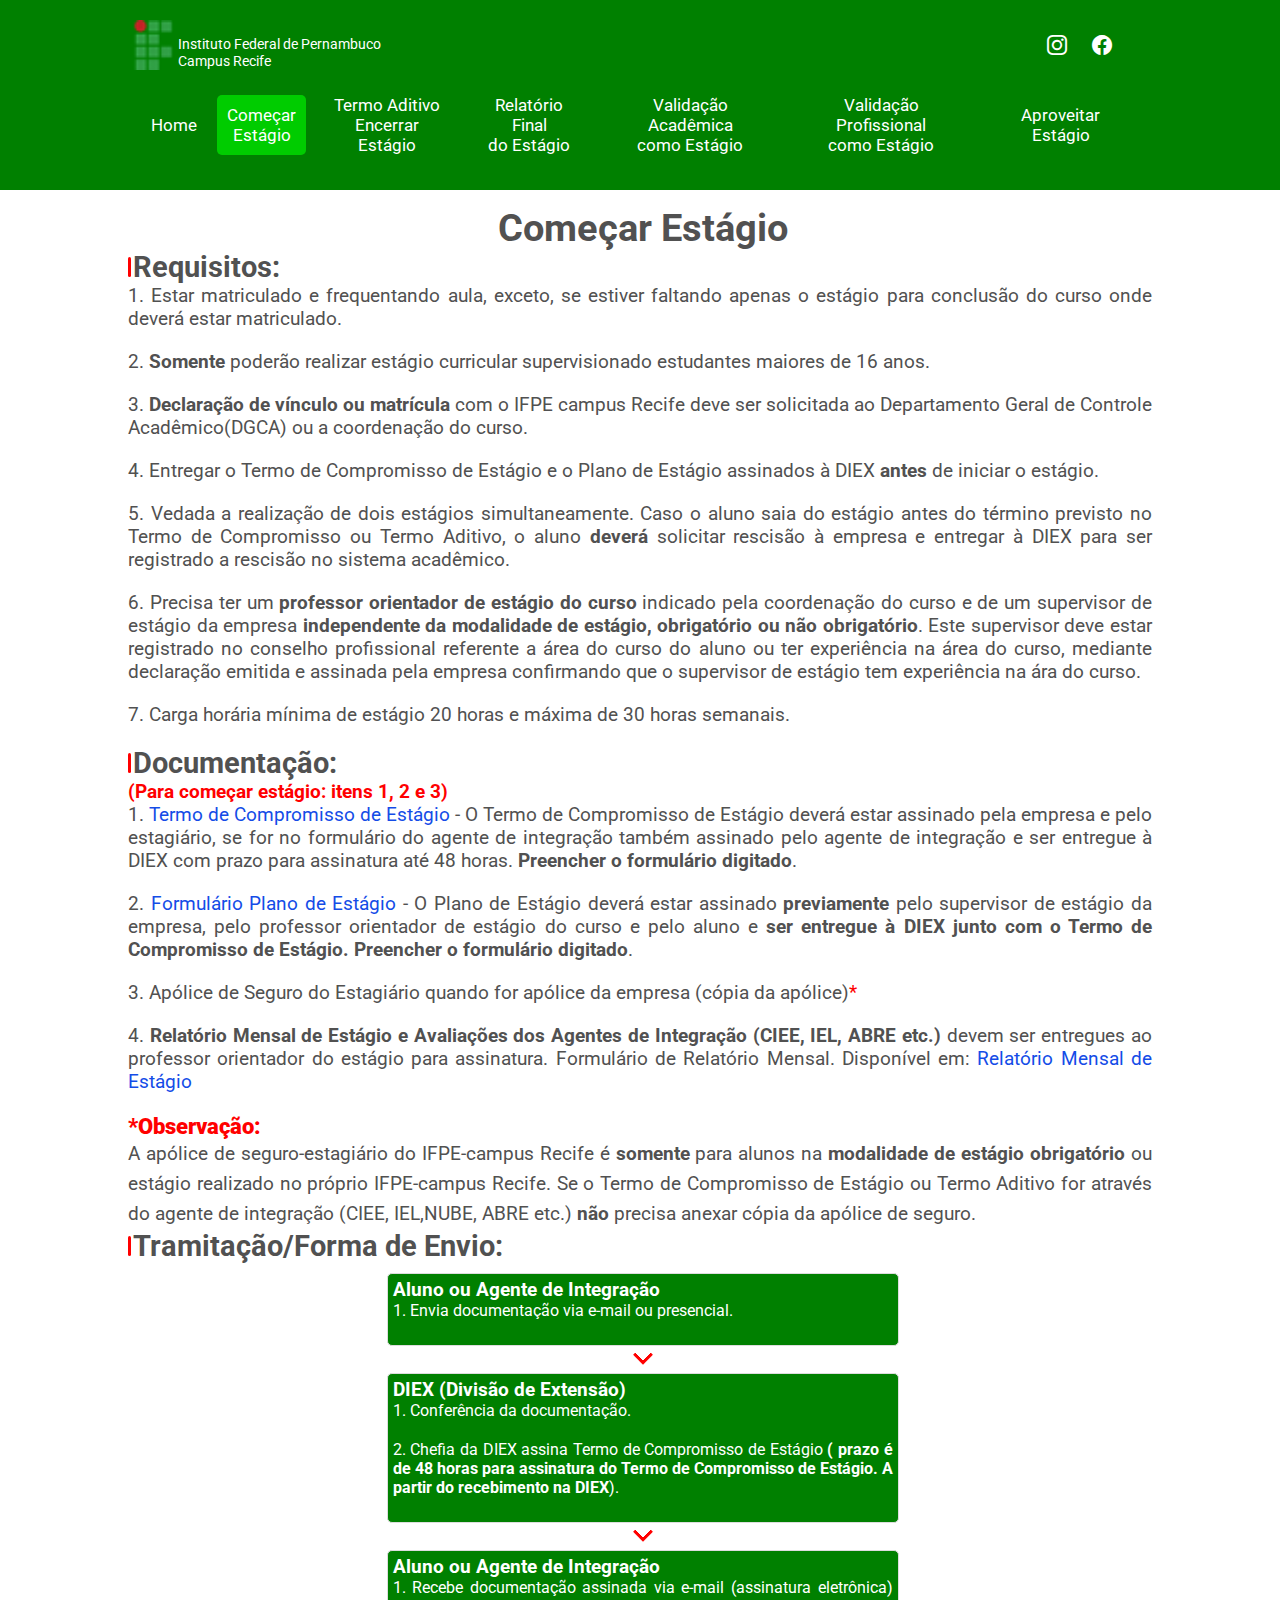
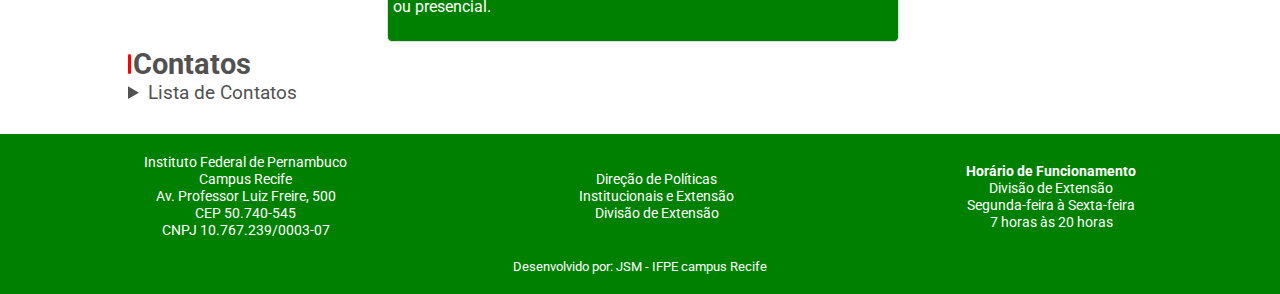
<file: comecar.html>
<!DOCTYPE html>
<html lang="pt-br">

<head>
    <meta charset="UTF-8">
    <meta name="viewport" content="width=device-width, initial-scale=1.0">
    <title>Comerçar Estágio</title>
    <link rel="stylesheet" href="https://cdnjs.cloudflare.com/ajax/libs/font-awesome/6.5.1/css/all.min.css"
        integrity="sha512-DTOQO9RWCH3ppGqcWaEA1BIZOC6xxalwEsw9c2QQeAIftl+Vegovlnee1c9QX4TctnWMn13TZye+giMm8e2LwA=="
        crossorigin="anonymous" referrerpolicy="no-referrer">
    <link rel="stylesheet" href="https://cdn.jsdelivr.net/npm/bootstrap-icons@1.11.3/font/bootstrap-icons.min.css">
    <link rel="stylesheet" href="assets/css/comecarEstagio.css">
</head>

<body>
    <header>
        <div class="header-logo">
            <div id="logo">
                <div class="logo-img">
                    <img src="assets/imagens/Logo-ifpe4.png" alt="Logomarca do IFPE-campus Recife">
                    <div>
                        <p>Instituto Federal de Pernambuco <br>Campus Recife</p>
                    </div>
                </div>
                <div class="btn-social">
                    <a href="https://www.youtube.com/@CanalIFPE" target="_blank"><i
                            class="fa-brands fa-youtube"></i></a>
                    <a href="https://www.instagram.com/ifpeoficial/" target="_blank"><i class="bi bi-instagram"></i></a>
                    <a href="https://www.facebook.com/IFPEoficial/" target="_blank"><i class="bi bi-facebook"></i></a>
                    <a href="https://br.linkedin.com/school/ifpe-campus-recife/" target="_blank"><i
                            class="fa-brands fa-linkedin-in"></i></a>
                </div>
            </div>
            <nav class="nav-bar">
                <ul class="nav-menu">
                    <li class="nav-item"><a class="nav-link" href="index.html" target="_blank">Home</a></li>
                    <li class="nav-item"><a class="nav-link active" href="comecar.html" target="_blank">Começar
                            <div>Estágio</div>
                        </a>
                    </li>
                    <li class="nav-item"><a class="nav-link" href="aditivoEncerrar.html" target="_blank">Termo Aditivo
                            <div>
                                Encerrar
                                Estágio
                            </div>
                        </a></li>
                    <li class="nav-item"><a class="nav-link" href="relatorioFinalEstagio.html" target="_blank">Relatório
                            Final <div>do Estágio</div></a></li>
                    <li class="nav-item"><a class="nav-link" href="validacaoAcademica.html" target="_blank">Validação
                            Acadêmica <div>como Estágio</div></a></li>
                    <li class="nav-item"><a class="nav-link" href="validacaoProfissional.html" target="_blank">Validação
                            Profissional <div>como Estágio</div></a></li>
                    <li class="nav-item"><a class="nav-link" href="aproveitarEstagio.html" target="_blank">Aproveitar
                            Estágio</a></li>
                </ul>
                <div class="hamburguer">
                    <span class="bar"></span>
                    <span class="bar"></span>
                    <span class="bar"></span>
                </div>
            </nav>
        </div>
    </header>
    <main id="titulos">
        <section>
            <h1>Começar Estágio</h1>
            <h2>Requisitos:</h2>
            <ol>
                <li>Estar matriculado e frequentando aula, exceto, se estiver faltando apenas o estágio para conclusão
                    do curso onde deverá estar matriculado.</li>
                <li><b>Somente</b> poderão realizar estágio curricular supervisionado estudantes maiores de 16 anos.
                </li>
                <li><b>Declaração de vínculo ou matrícula</b> com o IFPE campus Recife deve ser solicitada ao
                    Departamento Geral de Controle Acadêmico(DGCA) ou a coordenação do
                    curso.</li>
                <li>Entregar o Termo de Compromisso de Estágio e o Plano de Estágio assinados à DIEX <b>antes</b> de
                    iniciar o estágio.</li>
                <li>Vedada a realização de dois estágios simultaneamente. Caso o aluno saia do estágio antes do término
                    previsto
                    no Termo de Compromisso ou Termo Aditivo, o aluno <b>deverá</b> solicitar rescisão à empresa e
                    entregar à
                    DIEX para
                    ser registrado a rescisão no sistema acadêmico.</li>
                <li>Precisa ter um <b>professor orientador de estágio do curso</b> indicado pela coordenação do curso e
                    de um supervisor de estágio da empresa <b>independente da modalidade de estágio, obrigatório ou não
                        obrigatório</b>. Este
                    supervisor deve estar registrado no conselho profissional referente a área do curso do aluno ou ter
                    experiência na área do curso, mediante declaração emitida e assinada pela empresa confirmando que o
                    supervisor de estágio tem experiência na ára do curso.
                </li>
                <li>Carga horária mínima de estágio 20 horas e máxima de 30 horas semanais.</li>
            </ol>
            <h2>Documentação:</h2>
            <p class="asterisco_parenteses-cor"><b>(Para começar estágio: itens 1, 2 e 3)</b></p>
            <ol>
                <li><a href="assets/formularios/termoCompromissoEstagioDez2023.docm" target="_blank">Termo de
                        Compromisso de
                        Estágio
                    </a> - O Termo de Compromisso de Estágio deverá estar assinado pela empresa e pelo estagiário, se
                    for no formulário do agente de integração também assinado pelo agente de integração e ser
                    entregue à
                    DIEX com prazo para assinatura até 48 horas. <b>Preencher o formulário digitado</b>.</li>
                <li><a href="assets/formularios/plano_atividades.docm" target="_blank">Formulário Plano de Estágio</a> -
                    O Plano de Estágio
                    deverá estar assinado <b>previamente</b> pelo supervisor de estágio da empresa, pelo professor
                    orientador de
                    estágio do curso e
                    pelo aluno e <b>ser entregue à DIEX junto com o Termo de Compromisso de Estágio.</b> <b>Preencher o
                        formulário digitado</b>.</li>
                <li>Apólice de Seguro do Estagiário quando for apólice da empresa (cópia da apólice)<span
                        class="ast-cor">*</span></li>
                <li><b>Relatório Mensal de Estágio e Avaliações dos Agentes de Integração (CIEE, IEL, ABRE etc.)</b>
                    devem ser
                    entregues ao professor orientador do estágio para assinatura. Formulário de Relatório Mensal.
                    Disponível em:
                    <a href="assets/formularios/relatorio_mensal_estagio.docx" target="_blank">Relatório Mensal de
                        Estágio</a>
                </li>
            </ol>
            <h3 class="asterisco_parenteses-cor"><b>*Observação:</b></h3>
            <p class="espacoLinhaObservacao">A apólice de seguro-estagiário do IFPE-campus Recife é <b>somente</b> para
                alunos
                na <b>modalidade de estágio obrigatório</b> ou estágio realizado no próprio IFPE-campus Recife.
                Se o Termo de Compromisso de Estágio ou Termo Aditivo for através do agente de integração (CIEE,
                IEL,NUBE, ABRE
                etc.) <b>não</b> precisa anexar cópia da apólice de seguro.</p>
            <h2>Tramitação/Forma de Envio:</h2>
            <div class="titulo-tramitacao">
                <div class="aluno">
                    <h3>Aluno ou Agente de Integração</h3>
                    <ol>
                        <li>Envia documentação via e-mail ou presencial.</li>
                    </ol>
                </div>
                <div class="seta"></div>
                <div class="diex">
                    <h3>DIEX (Divisão de Extensão)</h3>
                    <ol>
                        <li>Conferência da documentação.</li>
                        <li>Chefia da DIEX assina Termo de Compromisso de Estágio<strong> ( prazo é de 48 horas para
                                assinatura do Termo de Compromisso de Estágio. A partir do recebimento na
                                DIEX</strong>).
                        </li>
                    </ol>
                </div>
                <div class="seta"></div>

                <div class="aluno">
                    <h3>Aluno ou Agente de Integração</h3>
                    <ol>
                        <li>Recebe documentação assinada via e-mail (assinatura eletrônica) ou presencial.</li>
                    </ol>
                </div>
            </div>
            <section>
                <div class="contato">
                    <h2>Contatos</h2>
                    <details>
                        <summary class="lista-contato">Lista de Contatos</summary>
                        <p>Direção Geral do Campus Recife (DGCR) | (81)2125-1619 | dgcr@recife.ifpe.edu.br</p>
                        <p>Direção de Políticas Institucionais e Extensão (DPI) | (81)2125-1692 | dpi@recife.ifpe.edu.br
                        </p>
                        <p>Divisão de Extensão (DIEX) | (81)2125-1692 | diex@recife.ifpe.edu.br</p>
                        <p>Direção de Ensino (DEN) | (81)2125-1710 | den@recife.ifpe.edu.br</p>
                        <p>Departamento Acadêmico dos Cursos Superiores (DACS) | (81)2125-1706 | dacs@recife.ifpe.edu.br
                        </p>
                        <p>Departamento Acadêmico dos Cursos Técnicos (DACT) | (81)2125-1712 | dact@recife.ifpe.edu.br
                        </p>
                        <p>Departamento Geral de Controle Acadêmico (DGCA) | (81)2125-1737 | dgca@recife.ifpe.edu.br</p>
                        <p>Diplomação Cursos Superiores (DIPS) | (81)2125-1737 | diplomacao.superior@recife.ifpe.edu.br
                        </p>
                        <p>Diplomação Cursos Técnicos (DIPT) | (81)2125-1737 | diplomacao.tecnico@recife.ifpe.edu.br</p>
                        <p>Biblioteca (CBIB) | (81) 2125-1652 | cbib@recife.ifpe.edu.br</p>
                    </details>
                </div>
            </section>
        </section>
    </main>
    <footer>
        <div class="footer-container">
            <div id="footer-endereco">
                <div class="footer-bloco">
                    <address>
                        Instituto Federal de Pernambuco <br>Campus Recife <br>
                        Av. Professor Luiz Freire, 500 <br>CEP 50.740-545 <br>CNPJ 10.767.239/0003-07
                    </address>
                </div>
                <div class="footer-bloco">
                    <p>Direção de Políticas</p>
                    <p>Institucionais e Extensão</p>
                    <p>Divisão de Extensão</p>
                </div>
                <div class="footer-bloco">
                    <p><strong>Horário de Funcionamento</strong></p>
                    <p>Divisão de Extensão</p>
                    <p>Segunda-feira à Sexta-feira</p>
                    <p>7 horas às 20 horas</p>
                </div>
            </div>
            <div id="desenv">
                <p>Desenvolvido por: JSM - IFPE campus Recife</p>
            </div>
        </div>
    </footer>
    <script src="assets/js/script.js"></script>
</body>

</html>
</file>
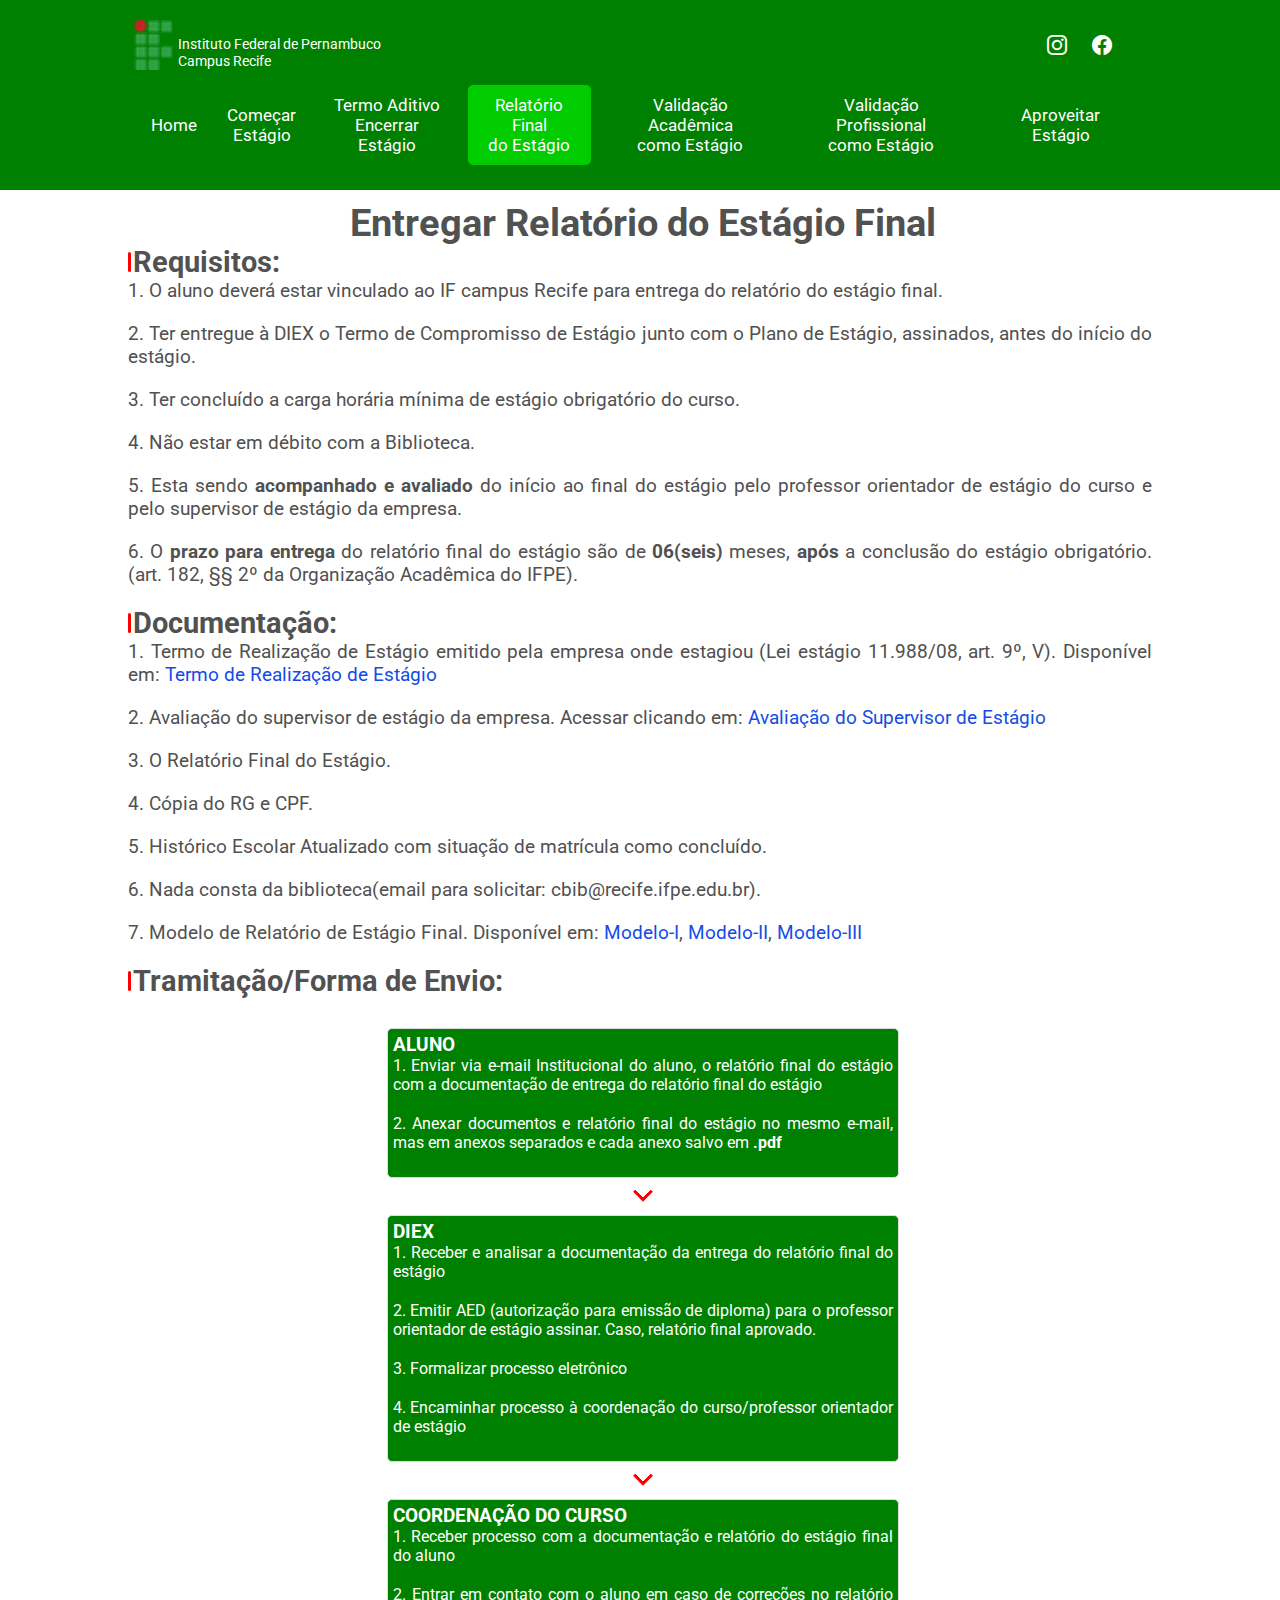
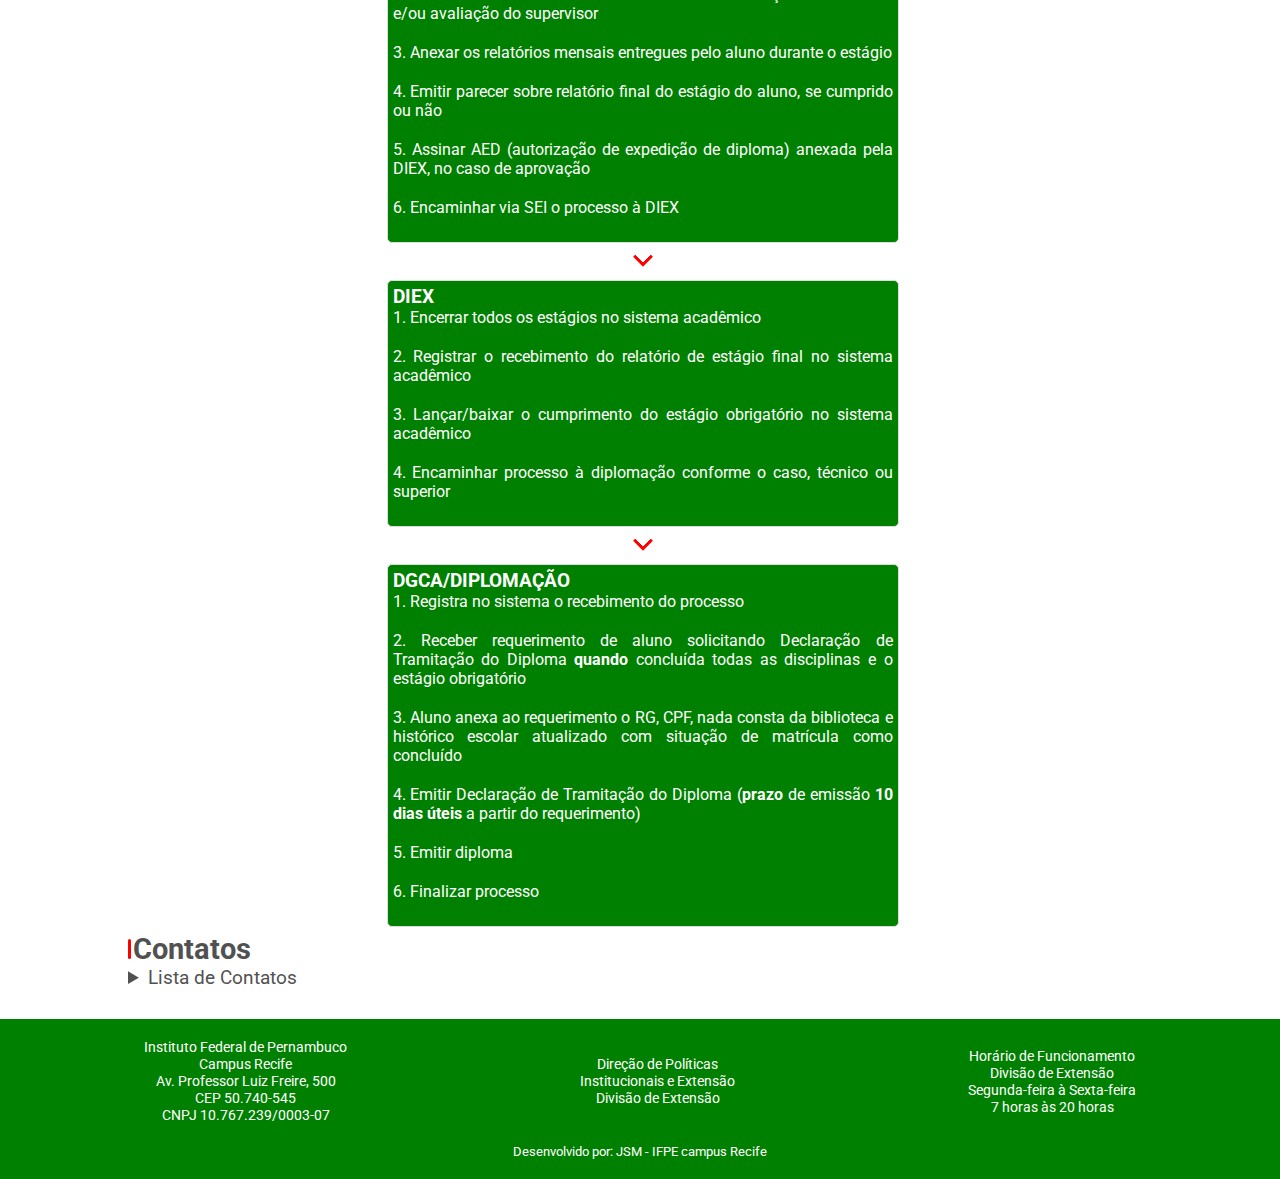
<file: relatorioFinalEstagio.html>
<!DOCTYPE html>
<html lang="pt-br">

<head>
    <meta charset="UTF-8">
    <meta name="viewport" content="width=device-width, initial-scale=1.0">
    <title>Relatório final do Estágio</title>
    <link rel="stylesheet" href="https://cdnjs.cloudflare.com/ajax/libs/font-awesome/6.5.1/css/all.min.css"
        integrity="sha512-DTOQO9RWCH3ppGqcWaEA1BIZOC6xxalwEsw9c2QQeAIftl+Vegovlnee1c9QX4TctnWMn13TZye+giMm8e2LwA=="
        crossorigin="anonymous" referrerpolicy="no-referrer">
    <link rel="stylesheet" href="https://cdn.jsdelivr.net/npm/bootstrap-icons@1.11.3/font/bootstrap-icons.min.css">
    <link rel="stylesheet" href="assets/css/relatorioFinalEstagio.css">
</head>

<body>
    <header>
        <div class="header-logo">
            <div id="logo">
                <div class="logo-img">
                    <img src="assets/imagens/Logo-ifpe4.png" alt="Logomarca do IFPE-campus Recife">
                    <div>
                        <p>Instituto Federal de Pernambuco <br>Campus Recife</p>
                    </div>
                </div>
                <div class="btn-social">
                    <a href="https://www.youtube.com/@CanalIFPE" target="_blank"><i
                            class="fa-brands fa-youtube"></i></a>
                    <a href="https://www.instagram.com/ifpeoficial/" target="_blank"><i class="bi bi-instagram"></i></a>
                    <a href="https://www.facebook.com/IFPEoficial/" target="_blank"><i class="bi bi-facebook"></i></a>
                    <a href="https://br.linkedin.com/school/ifpe-campus-recife/" target="_blank"><i
                            class="fa-brands fa-linkedin-in"></i></a>
                </div>
            </div>
            <nav class="nav-bar">
                <ul class="nav-menu">
                    <li class="nav-item"><a class="nav-link" href="index.html" target="_blank">Home</a></li>
                    <li class="nav-item"><a class="nav-link" href="comecar.html" target="_blank">Começar
                            <div>Estágio</div>
                        </a>
                    </li>
                    <li class="nav-item"><a class="nav-link" href="aditivoEncerrar.html" target="_blank">Termo Aditivo
                            <div>
                                Encerrar
                                Estágio
                            </div>
                        </a></li>
                    <li class="nav-item"><a class="nav-link active" href="relatorioFinalEstagio.html"
                            target="_blank">Relatório Final <div>do Estágio</div></a></li>
                    <li class="nav-item"><a class="nav-link" href="validacaoAcademica.html" target="_blank">Validação
                            Acadêmica <div>como Estágio</div></a></li>
                    <li class="nav-item"><a class="nav-link" href="validacaoProfissional.html" target="_blank">Validação
                            Profissional <div>como Estágio</div></a></li>
                    <li class="nav-item"><a class="nav-link" href="aproveitarEstagio.html" target="_blank">Aproveitar
                            Estágio</a></li>
                </ul>
                <div class="hamburguer">
                    <span class="bar"></span>
                    <span class="bar"></span>
                    <span class="bar"></span>
                </div>
            </nav>
        </div>
    </header>
    <main id="titulos">
        <section>
            <h1>Entregar Relatório do Estágio Final</h1>
            <h2>Requisitos:</h2>
            <ol>
                <li>
                    O aluno deverá estar vinculado ao IF campus Recife para entrega do relatório do
                    estágio final.
                </li>
                <li>Ter entregue à DIEX o Termo de Compromisso de Estágio junto com o Plano de Estágio, assinados, antes
                    do início do estágio.</li>
                <li>
                    Ter concluído a carga horária mínima de estágio obrigatório do
                    curso.
                </li>
                <li>Não estar em débito com a Biblioteca.</li>
                <li>
                    Esta sendo <b>acompanhado e avaliado</b> do início ao final do estágio pelo professor
                    orientador de estágio do curso e pelo supervisor de estágio da empresa.
                </li>
                <li>
                    O <b>prazo para entrega</b> do relatório final do estágio são
                    de <b>06(seis)</b> meses, <b>após</b> a conclusão do estágio obrigatório.(art. 182, §§ 2º da
                    Organização
                    Acadêmica do IFPE).
                </li>
            </ol>
            <h2>Documentação:</h2>
            <ol>
                <li>
                    Termo de Realização de Estágio emitido pela empresa onde estagiou
                    (Lei estágio 11.988/08, art. 9º, V). Disponível em:
                    <a href="assets/formularios/termoRealizacaoEstagio_Dez2023.docm" target="_blank">Termo de
                        Realização
                        de
                        Estágio</a>
                </li>
                <li>
                    Avaliação do supervisor de estágio da empresa. Acessar clicando em:
                    <a href="assets/formularios/avaliacaoDoSupervisorDaEmpresa.docx" target="_blank">Avaliação do
                        Supervisor de
                        Estágio</a>
                </li>
                <li>O Relatório Final do Estágio.</li>
                <li>Cópia do RG e CPF.</li>
                <li>Histórico Escolar Atualizado com situação de matrícula como concluído.</li>
                <li>Nada consta da biblioteca(email para solicitar: cbib@recife.ifpe.edu.br).</li>
                <li>Modelo de Relatório de Estágio Final. Disponível em: <a
                        href="assets/formularios/modelo-I-relatorio-de-estagio-e-emprego.doc">Modelo-I</a>, <a
                        href="assets/formularios/modelo-II-relatorio-de-estagio-e-emprego.pdf">Modelo-II</a>, <a
                        href="assets/formularios/modelo-III-relatorio-de-estagio-e-emprego.doc">Modelo-III</a>
                </li>
            </ol>
            <h2>Tramitação/Forma de Envio:</h2>
            <div class="titulo-tramitacao">
                <div class="aluno">
                    <h3>ALUNO</h3>
                    <ol>
                        <li>Enviar via e-mail Institucional do aluno, o relatório final do estágio com a documentação de
                            entrega do relatório final do estágio </li>
                        <li>Anexar documentos e relatório final do estágio no mesmo e-mail, mas em anexos separados e
                            cada anexo salvo em <b>.pdf</b></li>
                    </ol>
                </div>
                <div class="seta"></div>
                <div class="diex">
                    <h3>DIEX</h3>
                    <ol>
                        <li>Receber e analisar a documentação da entrega do relatório final do estágio</li>
                        <li>
                            Emitir AED (autorização para emissão de diploma) para o professor orientador de estágio
                            assinar. Caso, relatório final aprovado.
                        </li>
                        <li>Formalizar processo eletrônico</li>
                        <li>Encaminhar processo à coordenação do curso/professor orientador de estágio</li>
                    </ol>
                </div>
                <div class="seta"></div>
                <div class="professor">
                    <h3>COORDENAÇÃO DO CURSO</h3>
                    <ol>
                        <li>Receber processo com a documentação e relatório do estágio final do aluno</li>
                        <li>Entrar em contato com o aluno em caso de correções no relatório e/ou avaliação do supervisor
                        </li>
                        <li>Anexar os relatórios mensais entregues pelo aluno durante o estágio</li>
                        <li>Emitir parecer sobre relatório final do estágio do aluno, se cumprido ou não</li>
                        <li>Assinar AED (autorização de expedição de diploma) anexada pela DIEX, no caso de aprovação
                        </li>
                        <li>Encaminhar via SEI o processo à DIEX</li>
                    </ol>
                </div>

                <div class="seta"></div>
                <div class="diex">
                    <h3>DIEX</h3>
                    <ol>
                        <li>Encerrar todos os estágios no sistema acadêmico</li>
                        <li>Registrar o recebimento do relatório de estágio final no sistema acadêmico</li>
                        <li>Lançar/baixar o cumprimento do estágio obrigatório no sistema acadêmico</li>
                        <li>Encaminhar processo à diplomação conforme o caso, técnico ou superior</li>
                    </ol>
                </div>
                <div class="seta"></div>
                <div class="dgca">
                    <h3>DGCA/DIPLOMAÇÃO</h3>
                    <ol>
                        <li>Registra no sistema o recebimento do processo</li>
                        <li>Receber requerimento de aluno solicitando Declaração de Tramitação do Diploma <b>quando</b>
                            concluída todas as disciplinas e o estágio obrigatório</li>
                        <li>Aluno anexa ao requerimento o RG, CPF, nada consta da biblioteca e histórico escolar
                            atualizado com situação de matrícula como concluído</li>
                        <li>Emitir Declaração de Tramitação do Diploma (<b>prazo</b> de emissão <b>10 dias úteis</b> a
                            partir do requerimento)</li>
                        <li>Emitir diploma</li>
                        <li>Finalizar processo</li>
                    </ol>
                </div>
            </div>
            <section>
                <div class="contato">
                    <h2>Contatos</h2>
                    <details>
                        <summary class="lista-contato">
                            Lista de Contatos
                        </summary>
                        <p>Direção Geral do Campus Recife (DGCR) | (81)2125-1619 | dgcr@recife.ifpe.edu.br</p>
                        <p>Direção de Políticas Institucionais e Extensão (DPI) | (81)2125-1692 | dpi@recife.ifpe.edu.br
                        </p>
                        <p>Divisão de Extensão (DIEX) | (81)2125-1692 | diex@recife.ifpe.edu.br</p>
                        <p>Direção de Ensino (DEN) | (81)2125-1710 | den@recife.ifpe.edu.br</p>
                        <p>Departamento Acadêmico dos Cursos Superiores (DACS) | (81)2125-1706 | dacs@recife.ifpe.edu.br
                        </p>
                        <p>Departamento Acadêmico dos Cursos Técnicos (DACT) | (81)2125-1712 | dact@recife.ifpe.edu.br
                        </p>
                        <p>Departamento Geral de Controle Acadêmico (DGCA) | (81)2125-1737 | dgca@recife.ifpe.edu.br</p>
                        <p>Diplomação Cursos Superiores (DIPS) | (81)2125-1737 | diplomacao.superior@recife.ifpe.edu.br
                        </p>
                        <p>Diplomação Cursos Técnicos (DIPT) | (81)2125-1737 | diplomacao.tecnico@recife.ifpe.edu.br</p>
                        <p>Biblioteca (CBIB) | (81) 2125-1652 | cbib@recife.ifpe.edu.br</p>
                    </details>
                </div>
            </section>
        </section>
    </main>
    <footer>
        <div class="footer-container">
            <div id="footer-endereco">
                <div class="footer-bloco">
                    <address>
                        Instituto Federal de Pernambuco <br>Campus Recife <br>
                        Av. Professor Luiz Freire, 500 <br>CEP 50.740-545 <br>CNPJ 10.767.239/0003-07
                    </address>
                </div>
                <div class="footer-bloco">
                    <p>Direção de Políticas</p>
                    <p>Institucionais e Extensão</p>
                    <p>Divisão de Extensão</p>
                </div>
                <div class="footer-bloco">
                    <p>Horário de Funcionamento <div>Divisão de Extensão</div></p>
                    <p>Segunda-feira à Sexta-feira</p>
                    <p>7 horas às 20 horas</p>
                </div>
            </div>
            <div id="desenv">
                <p>Desenvolvido por: JSM - IFPE campus Recife</p>
            </div>
        </div>
    </footer>
    <script src="assets/js/script.js"></script>
</body>

</html>
</file>
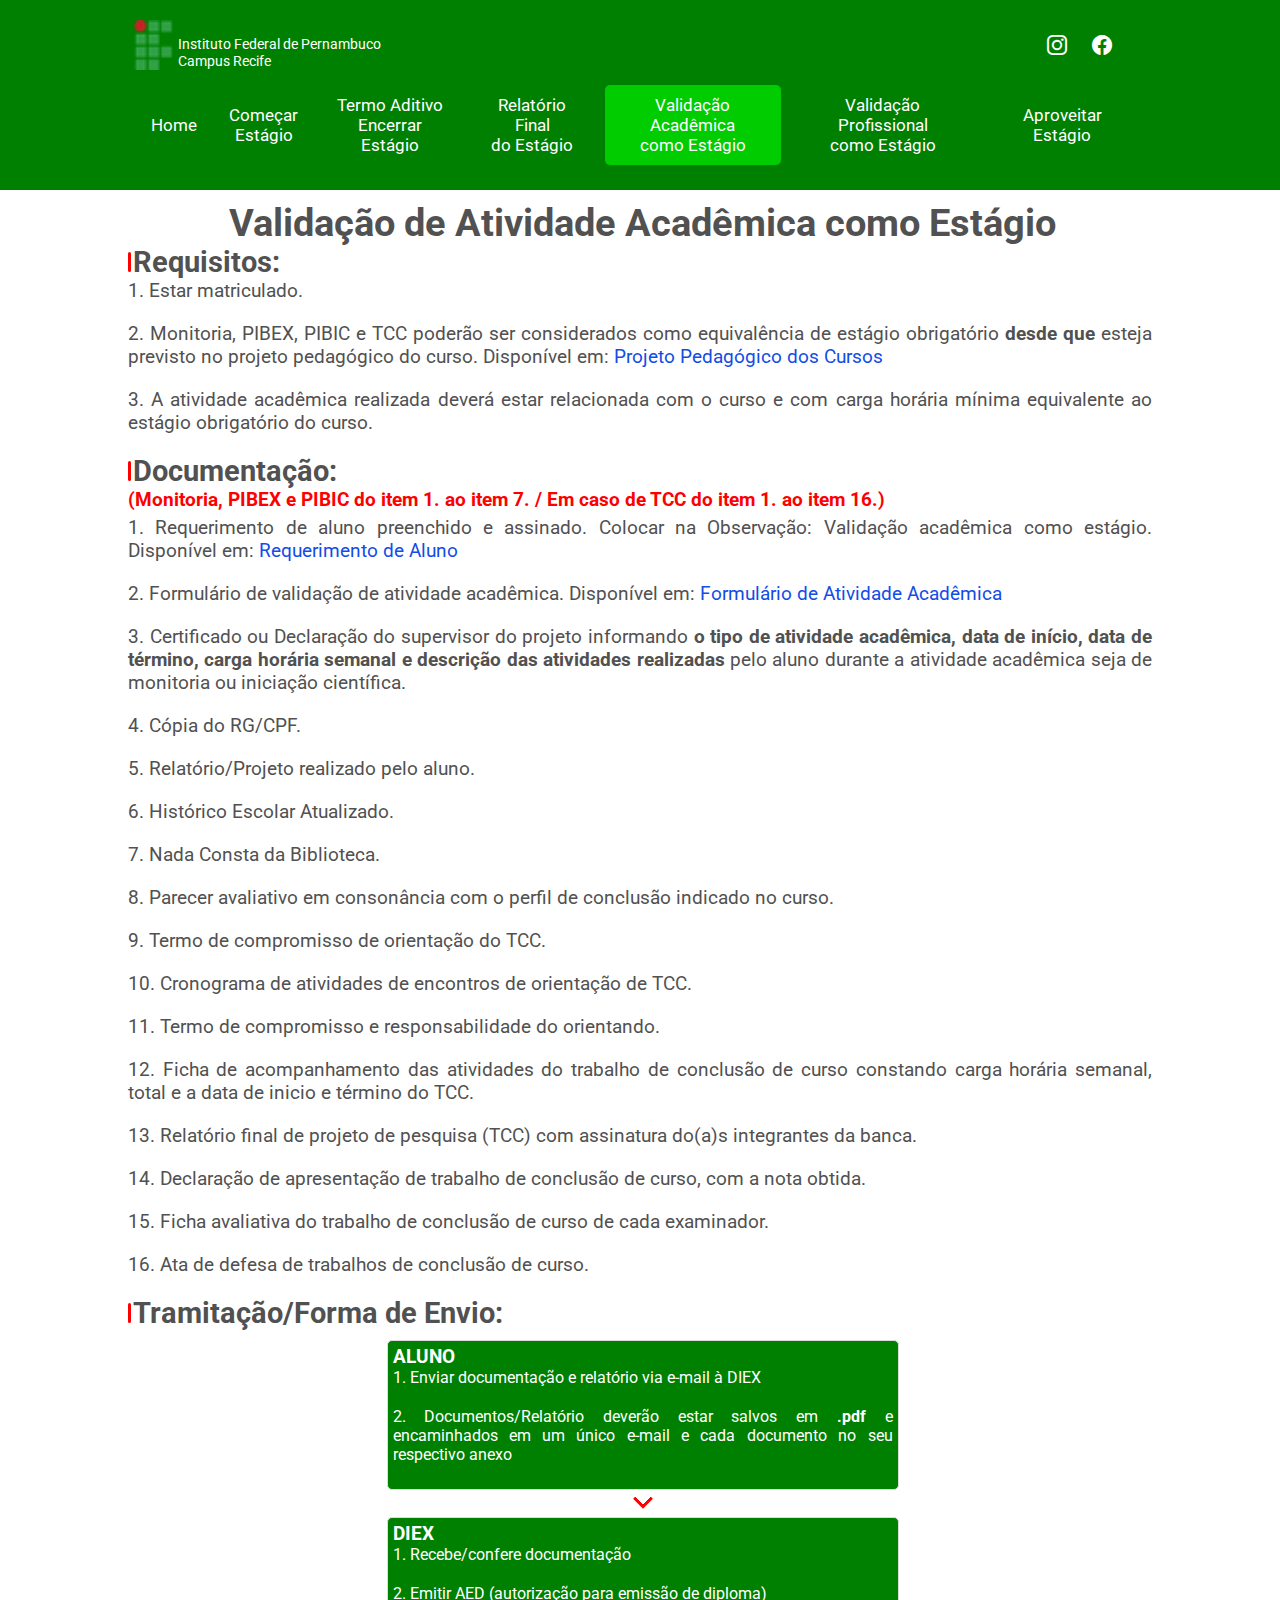
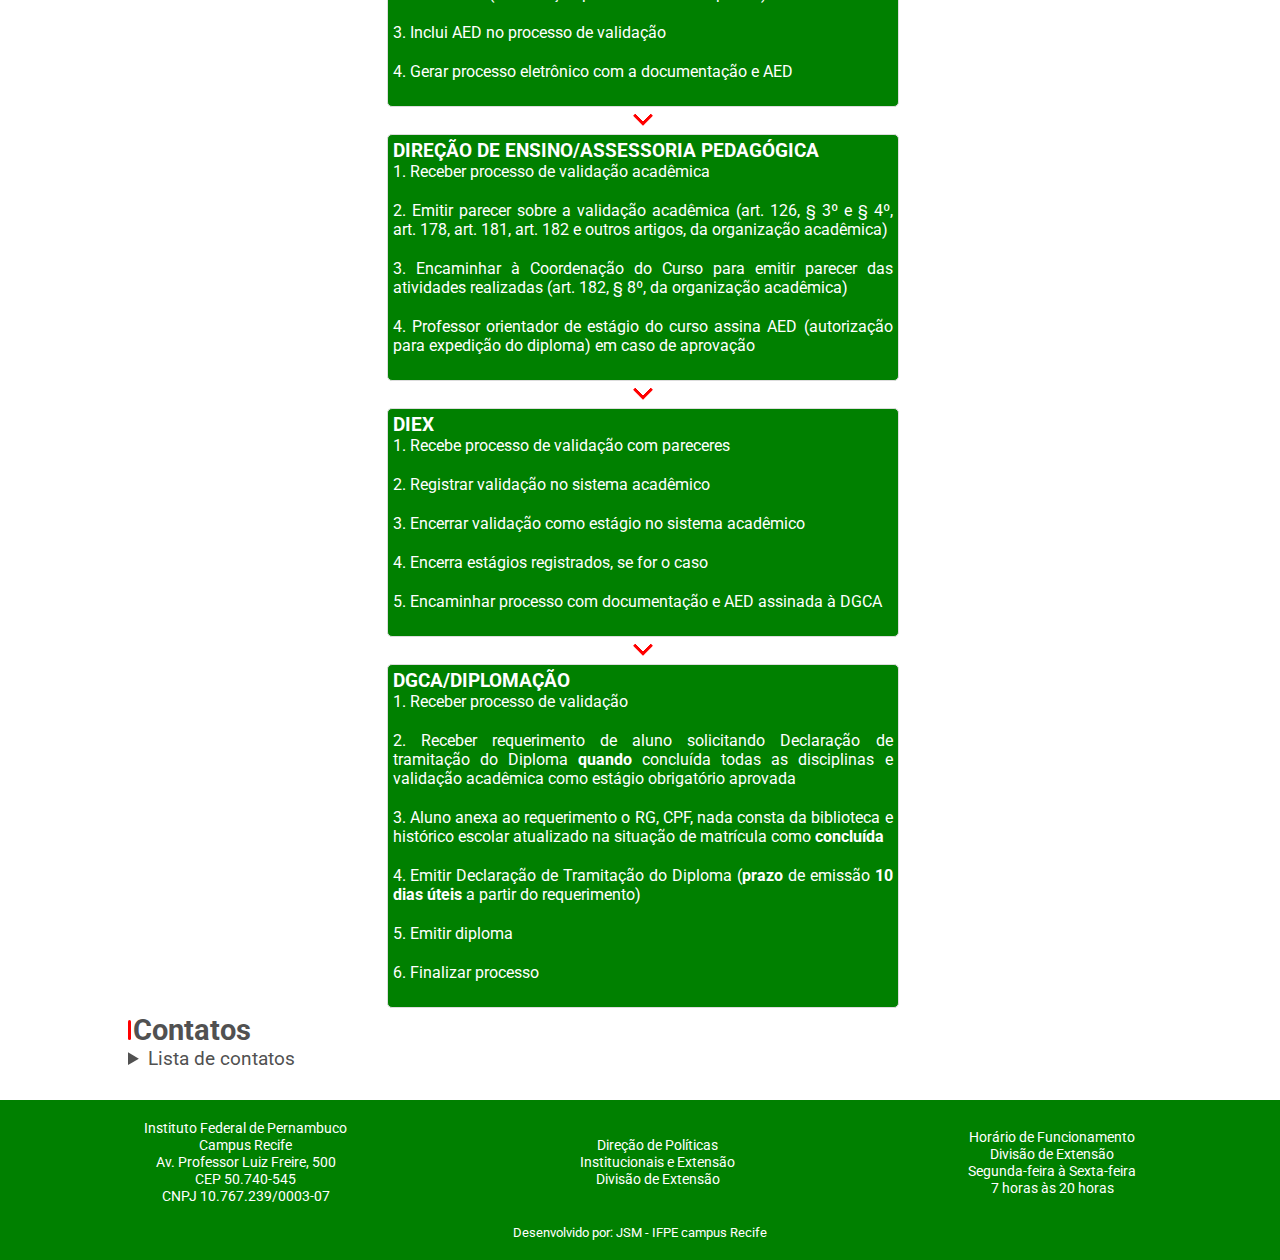
<file: validacaoAcademica.html>
<!DOCTYPE html>
<html lang="pt-br">

<head>
    <meta charset="UTF-8">
    <meta name="viewport" content="width=device-width, initial-scale=1.0">
    <title>Validação Acadêmico como Estágio</title>
    <link rel="stylesheet" href="https://cdnjs.cloudflare.com/ajax/libs/font-awesome/6.5.1/css/all.min.css"
        integrity="sha512-DTOQO9RWCH3ppGqcWaEA1BIZOC6xxalwEsw9c2QQeAIftl+Vegovlnee1c9QX4TctnWMn13TZye+giMm8e2LwA=="
        crossorigin="anonymous" referrerpolicy="no-referrer">
    <link rel="stylesheet" href="https://cdn.jsdelivr.net/npm/bootstrap-icons@1.11.3/font/bootstrap-icons.min.css">
    <link rel="stylesheet" href="assets/css/validacaoAcademica.css">
</head>

<body>
    <header>
        <div class="header-logo">
            <div id="logo">
                <div class="logo-img">
                    <img src="assets/imagens/Logo-ifpe4.png" alt="Logomarca do IFPE-campus Recife">
                    <div>
                        <p>Instituto Federal de Pernambuco <br>Campus Recife</p>
                    </div>
                </div>
                <div class="btn-social">
                    <a href="https://www.youtube.com/@CanalIFPE" target="_blank"><i
                            class="fa-brands fa-youtube"></i></a>
                    <a href="https://www.instagram.com/ifpeoficial/" target="_blank"><i class="bi bi-instagram"></i></a>
                    <a href="https://www.facebook.com/IFPEoficial/" target="_blank"><i class="bi bi-facebook"></i></a>
                    <a href="https://br.linkedin.com/school/ifpe-campus-recife/" target="_blank"><i
                            class="fa-brands fa-linkedin-in"></i></a>
                </div>
            </div>
            <nav class="nav-bar">
                <ul class="nav-menu">
                    <li class="nav-item"><a class="nav-link" href="index.html" target="_blank">Home</a></li>
                    <li class="nav-item"><a class="nav-link" href="comecar.html" target="_blank">Começar
                            <div>Estágio</div>
                        </a>
                    </li>
                    <li class="nav-item"><a class="nav-link" href="aditivoEncerrar.html" target="_blank">Termo Aditivo
                            <div>
                                Encerrar
                                Estágio
                            </div>
                        </a></li>
                    <li class="nav-item"><a class="nav-link" href="relatorioFinalEstagio.html" target="_blank">Relatório
                            Final <div>do Estágio</div></a></li>
                    <li class="nav-item"><a class="nav-link active" href="validacaoAcademica.html"
                            target="_blank">Validação
                            Acadêmica <div>como Estágio</div></a></li>
                    <li class="nav-item"><a class="nav-link" href="validacaoProfissional.html" target="_blank">Validação
                            Profissional <div>como Estágio</div></a></li>
                    <li class="nav-item"><a class="nav-link" href="aproveitarEstagio.html" target="_blank">Aproveitar
                            Estágio</a></li>
                </ul>
                <div class="hamburguer">
                    <span class="bar"></span>
                    <span class="bar"></span>
                    <span class="bar"></span>
                </div>
            </nav>
        </div>
    </header>
    <main id="titulos">
        <section>
            <h1>Validação de Atividade Acadêmica como Estágio</h1>
            <h2>Requisitos:</h2>
            <ol>
                <li>Estar matriculado.</li>
                <li>
                    Monitoria, PIBEX, PIBIC e TCC poderão ser considerados como
                    equivalência de estágio obrigatório <b>desde que</b> esteja previsto no
                    projeto pedagógico do curso. Disponível em:
                    <a href="https://portal.ifpe.edu.br/o-ifpe/ensino/cursos/" target="_blank">Projeto Pedagógico dos
                        Cursos</a>
                </li>
                <li>
                    A atividade acadêmica realizada deverá estar relacionada com o curso
                    e com carga horária mínima equivalente ao estágio obrigatório do
                    curso.
                </li>
            </ol>
            <h2>Documentação:</h2>
            <p id="espaco-doc">
                <strong>(Monitoria, PIBEX e PIBIC do item 1. ao item 7. / Em caso de TCC do
                    item 1. ao item 16.)</strong>
            </p>
            <ol>
                <li>
                    Requerimento de aluno preenchido e assinado. Colocar na Observação:
                    Validação acadêmica como estágio. Disponível em:
                    <a href="assets/formularios/requerimentoDeAlunoEditavel.pdf" target="_blank">Requerimento de
                        Aluno</a>
                </li>
                <li>
                    Formulário de validação de atividade acadêmica. Disponível em:
                    <a href="assets/formularios/validacaoAtividadeAcademica.docx" target="_blank">
                        Formulário de Atividade
                        Acadêmica
                    </a>
                </li>
                <li>
                    Certificado ou Declaração do supervisor do projeto informando <b>
                        o tipo
                        de atividade acadêmica, data de início, data de término, carga
                        horária semanal e descrição das atividades realizadas
                    </b> pelo aluno
                    durante a atividade acadêmica seja de monitoria ou iniciação
                    científica.
                </li>
                <li>Cópia do RG/CPF.</li>
                <li>Relatório/Projeto realizado pelo aluno.</li>
                <li>Histórico Escolar Atualizado.</li>
                <li>Nada Consta da Biblioteca.</li>
                <li>
                    Parecer avaliativo em consonância com o perfil de conclusão indicado
                    no curso.
                </li>
                <li>Termo de compromisso de orientação do TCC.</li>
                <li>Cronograma de atividades de encontros de orientação de TCC.</li>
                <li>Termo de compromisso e responsabilidade do orientando.</li>
                <li>
                    Ficha de acompanhamento das atividades do trabalho de conclusão de
                    curso constando carga horária semanal, total e a data de inicio e
                    término do TCC.
                </li>
                <li>
                    Relatório final de projeto de pesquisa (TCC) com assinatura do(a)s
                    integrantes da banca.
                </li>
                <li>
                    Declaração de apresentação de trabalho de conclusão de curso, com a
                    nota obtida.
                </li>
                <li>
                    Ficha avaliativa do trabalho de conclusão de curso de cada
                    examinador.
                </li>
                <li>Ata de defesa de trabalhos de conclusão de curso.</li>
            </ol>
            <h2>Tramitação/Forma de Envio:</h2>
            <div class="titulos-tramitacao">
                <div class="aluno">
                    <h3>ALUNO</h3>
                    <ol>
                        <li>Enviar documentação e relatório via e-mail à DIEX</li>
                        <li>Documentos/Relatório deverão estar salvos em <b>.pdf</b> e encaminhados em um único e-mail e
                            cada documento no seu respectivo anexo</li>
                    </ol>
                </div>
                <div class="seta"></div>
                <div class="diex">
                    <h3>DIEX</h3>
                    <ol>
                        <li>Recebe/confere documentação</li>
                        <li>Emitir AED (autorização para emissão de diploma)</li>
                        <li>Inclui AED no processo de validação</li>
                        <li>Gerar processo eletrônico com a documentação e AED</li>
                    </ol>
                </div>
                <div class="seta"></div>
                <div class="curso">
                    <h3>DIREÇÃO DE ENSINO/ASSESSORIA PEDAGÓGICA</h3>
                    <ol>
                        <li>Receber processo de validação acadêmica</li>
                        <li>Emitir parecer sobre a validação acadêmica (art. 126, &#167; 3º e &#167; 4º, art.
                            178, art. 181, art. 182 e outros artigos, da organização acadêmica)</li>
                        <li>Encaminhar à Coordenação do Curso para emitir parecer das atividades realizadas
                            (art. 182, &#167; 8º, da organização acadêmica)
                        </li>
                        <li>Professor orientador de estágio do curso assina AED (autorização para
                            expedição do
                            diploma) em caso de aprovação
                        </li>
                    </ol>
                </div>
                <div class="seta"></div>
                <div class="diex">
                    <h3>DIEX</h3>
                    <ol>
                        <li>Recebe processo de validação com pareceres</li>
                        <li>Registrar validação no sistema acadêmico</li>
                        <li>Encerrar validação como estágio no sistema acadêmico</li>
                        <li>Encerra estágios registrados, se for o caso</li>
                        <li>Encaminhar processo com documentação e AED assinada à DGCA</li>
                    </ol>
                </div>
                <div class="seta"></div>
                <div class="dgca">
                    <h3>DGCA/DIPLOMAÇÃO</h3>
                    <ol>
                        <li>Receber processo de validação</li>
                        <li>Receber requerimento de aluno solicitando Declaração de tramitação do Diploma
                            <b>quando</b> concluída todas as disciplinas e validação
                            acadêmica como estágio
                            obrigatório aprovada
                        </li>
                        <li>Aluno anexa ao requerimento o RG, CPF, nada consta da biblioteca e histórico escolar
                            atualizado na situação de matrícula como
                            <b>concluída</b>
                        </li>
                        <li>Emitir Declaração de Tramitação do Diploma (<b>prazo</b> de emissão <b>10 dias úteis</b>
                            a partir do requerimento)</li>
                        <li>Emitir diploma</li>
                        <li>Finalizar processo</li>
                    </ol>
                </div>
            </div>
            <section>
                <div class="contato">
                    <h2>Contatos</h2>
                    <details>
                        <summary class="lista-contato">Lista de contatos</summary>
                        <p>Direção Geral do Campus Recife (DGCR) | (81)2125-1619 | dgcr@recife.ifpe.edu.br</p>
                        <p>Direção de Políticas Institucionais e Extensão (DPI) | (81)2125-1692 | dpi@recife.ifpe.edu.br
                        </p>
                        <p>Divisão de Extensão (DIEX) | (81)2125-1692 | diex@recife.ifpe.edu.br</p>
                        <p>Direção de Ensino (DEN) | (81)2125-1710 | den@recife.ifpe.edu.br</p>
                        <p>Departamento Acadêmico dos Cursos Superiores (DACS) | (81)2125-1706 | dacs@recife.ifpe.edu.br
                        </p>
                        <p>Departamento Acadêmico dos Cursos Técnicos (DACT) | (81)2125-1712 | dact@recife.ifpe.edu.br
                        </p>
                        <p>Departamento Geral de Controle Acadêmico (DGCA) | (81)2125-1737 | dgca@recife.ifpe.edu.br</p>
                        <p>Diplomação Cursos Superiores (DIPS) | (81)2125-1737 | diplomacao.superior@recife.ifpe.edu.br
                        </p>
                        <p>Diplomação Cursos Técnicos (DIPT) | (81)2125-1737 | diplomacao.tecnico@recife.ifpe.edu.br</p>
                        <p>Biblioteca (CBIB) | (81) 2125-1652 | cbib@recife.ifpe.edu.br</p>
                    </details>
                </div>
            </section>
        </section>
    </main>
    <footer>
        <div class="footer-container">
            <div id="footer-endereco">
                <div class="footer-bloco">
                    <address>
                        Instituto Federal de Pernambuco <br>Campus Recife <br>
                        Av. Professor Luiz Freire, 500 <br>CEP 50.740-545 <br>CNPJ 10.767.239/0003-07
                    </address>
                </div>
                <div class="footer-bloco">
                    <p>Direção de Políticas</p>
                    <p>Institucionais e Extensão</p>
                    <p>Divisão de Extensão</p>
                </div>
                <div class="footer-bloco">
                    <p>Horário de Funcionamento
                    <div>Divisão de Extensão</div>
                    </p>
                    <p>Segunda-feira à Sexta-feira</p>
                    <p>7 horas às 20 horas</p>
                </div>
            </div>
            <div id="desenv">
                <p>Desenvolvido por: JSM - IFPE campus Recife</p>
            </div>
        </div>
    </footer>
    <script src="assets/js/script.js"></script>
</body>

</html>
</file>
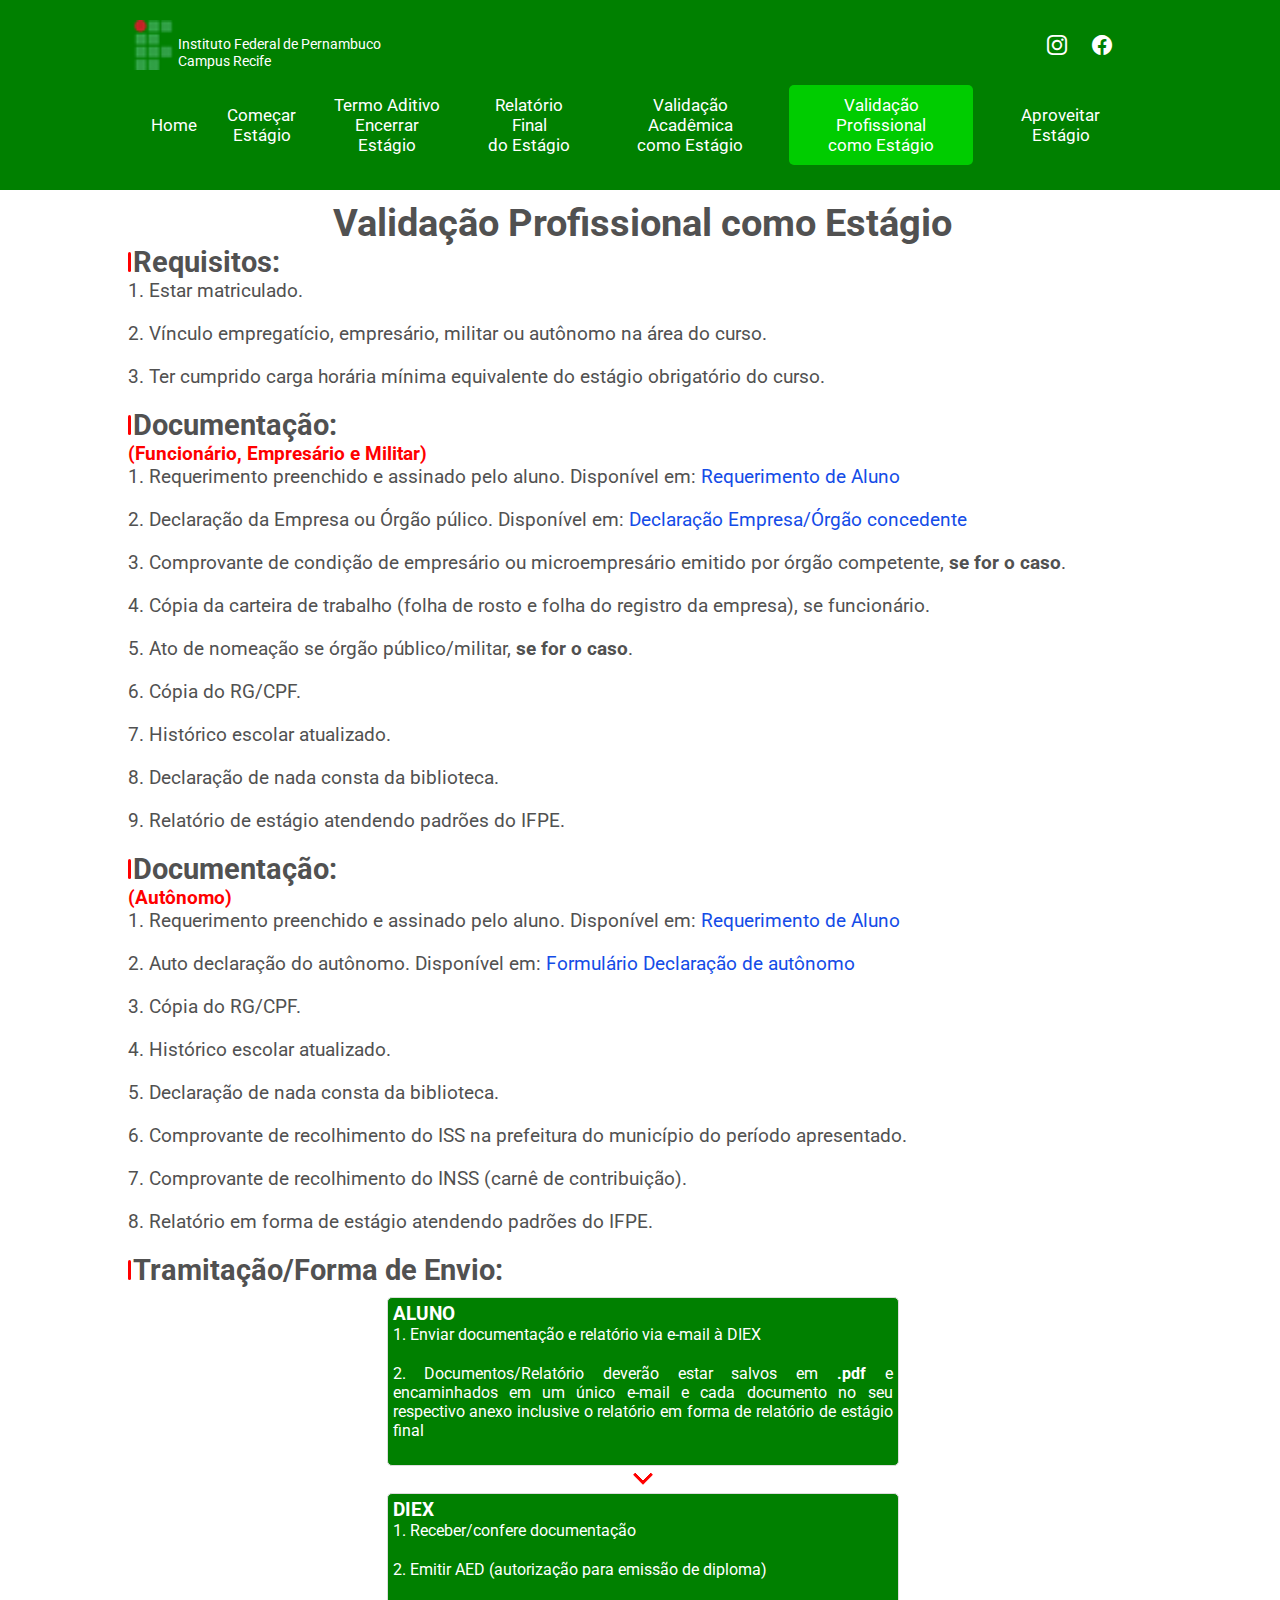
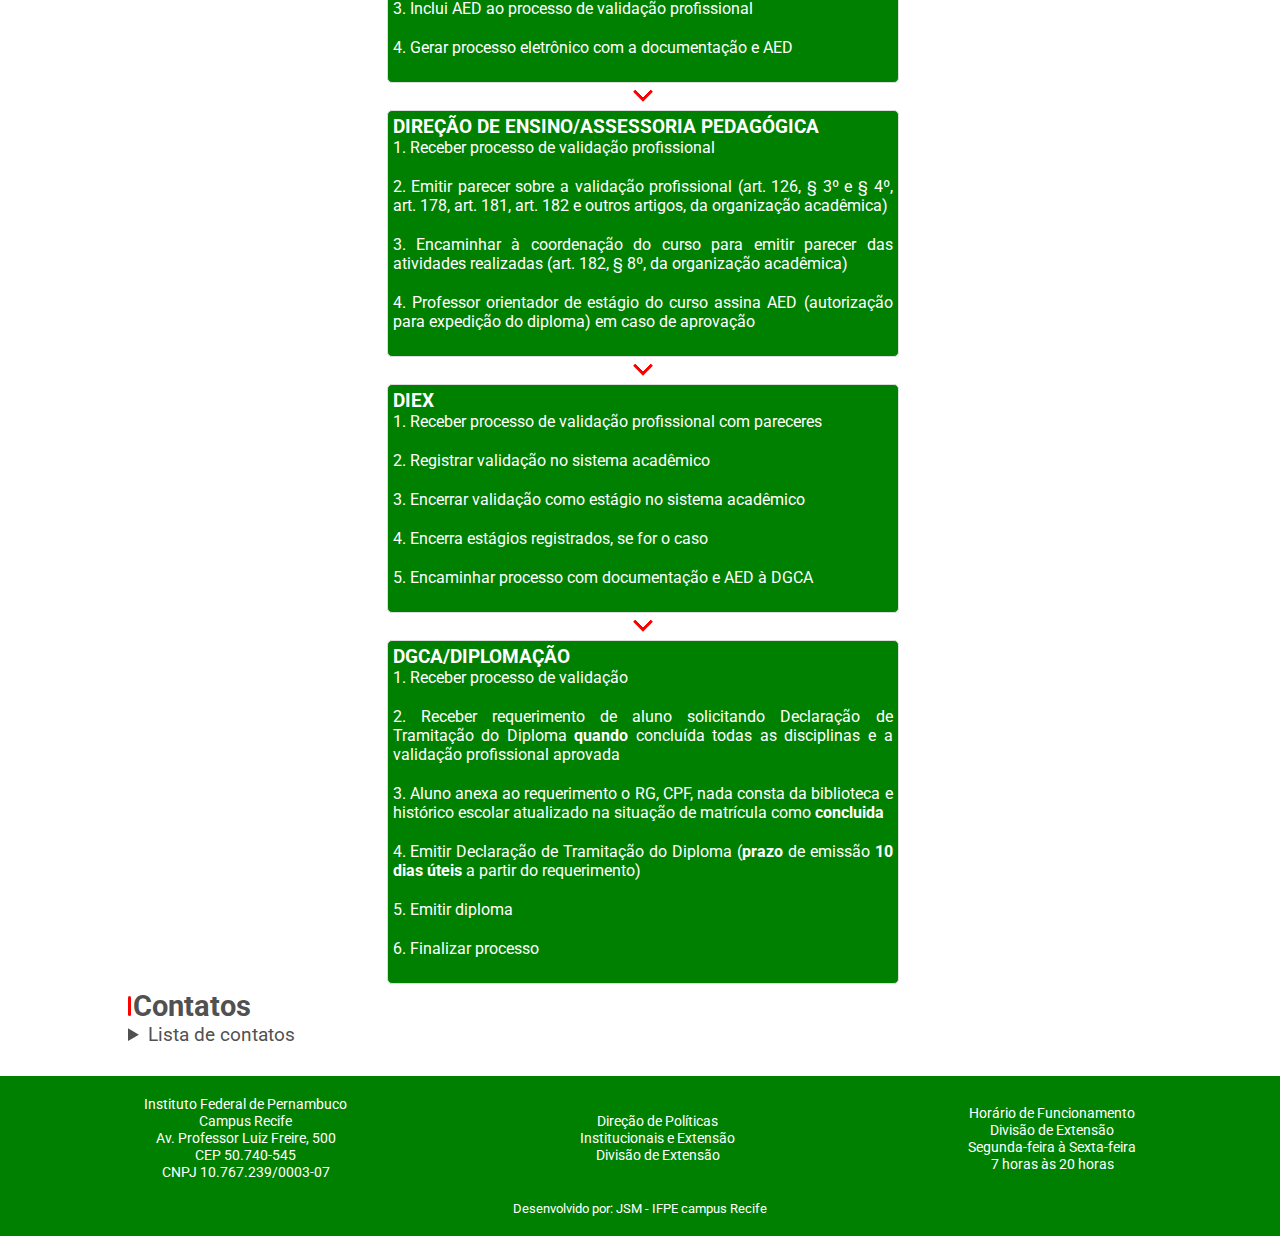
<file: validacaoProfissional.html>
<!DOCTYPE html>
<html lang="pt-br">

<head>
    <meta charset="UTF-8">
    <meta name="viewport" content="width=device-width, initial-scale=1.0">
    <title>Validação Profissional como Estágio</title>
    <link rel="stylesheet" href="https://cdnjs.cloudflare.com/ajax/libs/font-awesome/6.5.1/css/all.min.css"
        integrity="sha512-DTOQO9RWCH3ppGqcWaEA1BIZOC6xxalwEsw9c2QQeAIftl+Vegovlnee1c9QX4TctnWMn13TZye+giMm8e2LwA=="
        crossorigin="anonymous" referrerpolicy="no-referrer">
    <link rel="stylesheet" href="https://cdn.jsdelivr.net/npm/bootstrap-icons@1.11.3/font/bootstrap-icons.min.css">
    <link rel="stylesheet" href="assets/css/validacaoProfissional.css">
</head>

<body>
    <header>
        <div class="header-logo">
            <div id="logo">
                <div class="logo-img">
                    <img src="assets/imagens/Logo-ifpe4.png" alt="Logomarca do IFPE-campus Recife">
                    <div>
                        <p>Instituto Federal de Pernambuco <br>Campus Recife</p>
                    </div>
                </div>
                <div class="btn-social">
                    <a href="https://www.youtube.com/@CanalIFPE" target="_blank"><i
                            class="fa-brands fa-youtube"></i></a>
                    <a href="https://www.instagram.com/ifpeoficial/" target="_blank"><i class="bi bi-instagram"></i></a>
                    <a href="https://www.facebook.com/IFPEoficial/" target="_blank"><i class="bi bi-facebook"></i></a>
                    <a href="https://br.linkedin.com/school/ifpe-campus-recife/" target="_blank"><i
                            class="fa-brands fa-linkedin-in"></i></a>
                </div>
            </div>
            <nav class="nav-bar">
                <ul class="nav-menu">
                    <li class="nav-item"><a class="nav-link" href="index.html" target="_blank">Home</a></li>
                    <li class="nav-item"><a class="nav-link" href="comecar.html" target="_blank">Começar <div>Estágio</div></a>
                    </li>
                    <li class="nav-item"><a class="nav-link" href="aditivoEncerrar.html" target="_blank">Termo Aditivo
                            <div>
                                Encerrar
                                Estágio
                            </div></a></li>
                    <li class="nav-item"><a class="nav-link" href="relatorioFinalEstagio.html" target="_blank">Relatório
                            Final <div>do Estágio</div></a></li>
                    <li class="nav-item"><a class="nav-link" href="validacaoAcademica.html" target="_blank">Validação
                            Acadêmica <div>como Estágio</div></a></li>
                    <li class="nav-item"><a class="nav-link active" href="validacaoProfissional.html"
                            target="_blank">Validação
                            Profissional <div>como Estágio</div></a></li>
                    <li class="nav-item"><a class="nav-link" href="aproveitarEstagio.html"
                            target="_blank">Aproveitar Estágio</a></li>
                </ul>
                <div class="hamburguer">
                    <span class="bar"></span>
                    <span class="bar"></span>
                    <span class="bar"></span>
                </div>
            </nav>
        </div>
    </header>
    <main id="titulos">
        <section>
            <h1>Validação Profissional como Estágio</h1>
            <h2>Requisitos:</h2>
            <ol>
                <li>Estar matriculado.</li>
                <li>
                    Vínculo empregatício, empresário, militar ou autônomo na área do
                    curso.
                </li>
                <li>
                    Ter cumprido carga horária mínima equivalente do estágio obrigatório
                    do curso.
                </li>
            </ol>
            <h2>Documentação:</h2>
            <p class="profissao"><b>(Funcionário, Empresário e Militar)</b></p>
            <ol>
                <li>
                    Requerimento preenchido e assinado pelo aluno. Disponível em:
                    <a href="assets/formularios/requerimentoDeAlunoEditavel.pdf" target="_blank">Requerimento de
                        Aluno</a>
                </li>
                <li>
                    Declaração da Empresa ou Órgão púlico. Disponível em:
                    <a href="assets/formularios/avaliacaoProfissionalComoEstagio.docx" target="_blank">Declaração
                        Empresa/Órgão
                        concedente</a>
                </li>
                <li>Comprovante de condição de empresário ou microempresário emitido por órgão competente, <b>se for o caso</b>.</li>
                <li>
                    Cópia da carteira de trabalho (folha de rosto e folha do registro da
                    empresa), se funcionário.
                </li>
                <li>Ato de nomeação se órgão público/militar, <b>se for o caso</b>.</li>
                <li>Cópia do RG/CPF.</li>
                <li>Histórico escolar atualizado.</li>
                <li>Declaração de nada consta da biblioteca.</li>
                <li>Relatório de estágio atendendo padrões do IFPE.</li>
            </ol>
            <h2>Documentação:</h2>
            <p class="profissao"><b>(Autônomo)</b></p>
            <ol>
                <li>
                    Requerimento preenchido e assinado pelo aluno. Disponível em:
                    <a href="assets/formularios/requerimentoDeAlunoEditavel.pdf" target="_blank" title="">Requerimento
                        de Aluno</a>
                </li>
                <li>
                    Auto declaração do autônomo. Disponível em:
                    <a href="assets/formularios/autoDeclaracaoAutonomo.docx" target="_blank">Formulário Declaração de
                        autônomo</a>
                </li>
                <li>Cópia do RG/CPF.</li>
                <li>Histórico escolar atualizado.</li>
                <li>Declaração de nada consta da biblioteca.</li>
                <li>
                    Comprovante de recolhimento do ISS na prefeitura do município do
                    período apresentado.
                </li>
                <li>Comprovante de recolhimento do INSS (carnê de contribuição).</li>
                <li>Relatório em forma de estágio atendendo padrões do IFPE.</li>
            </ol>
            <h2>Tramitação/Forma de Envio:</h2>
            <div class="titulos-tramitacao">
                <div class="aluno">
                    <h3>ALUNO</h3>
                    <ol>
                        <li>Enviar documentação e relatório via e-mail à DIEX</li>
                        <li>Documentos/Relatório deverão estar salvos em <b>.pdf</b> e encaminhados em um único e-mail e
                            cada documento no seu respectivo anexo  inclusive o relatório em forma de relatório de
                            estágio final</li>
                    </ol>
                </div>
                <div class="seta"></div>
                <div class="diex">
                    <h3>DIEX</h3>
                    <ol>
                        <li>Receber/confere documentação</li>
                        <li>Emitir AED (autorização para emissão de diploma)</li>
                        <li>Inclui AED ao processo de validação profissional</li>
                        <li>Gerar processo eletrônico com a documentação e AED</li>
                    </ol>
                </div>
                <div class="seta"></div>
                <div class="curso">
                    <h3>DIREÇÃO DE ENSINO/ASSESSORIA PEDAGÓGICA</h3>
                    <ol>
                        <li>Receber processo de validação profissional</li>
                        <li>Emitir parecer sobre a validação profissional (art. 126, &#167; 3º e &#167; 4º, art.
                            178, art. 181, art. 182 e outros artigos, da organização acadêmica)</li>
                        <li>Encaminhar à coordenação do curso para emitir parecer das atividades realizadas
                            (art. 182, &#167; 8º, da organização acadêmica)</li>
                        <li>Professor orientador de estágio do curso assina AED (autorização para expedição do
                            diploma) em caso de aprovação</li>
                    </ol>
                </div>
                <div class="seta"></div>
                <div class="diex">
                    <h3>DIEX</h3>
                    <ol>
                        <li>Receber processo de validação profissional com pareceres</li>
                        <li>Registrar validação no sistema acadêmico</li>
                        <li>Encerrar validação como estágio no sistema acadêmico</li>
                        <li>Encerra estágios registrados, se for o caso</li>
                        <li>Encaminhar processo com documentação e AED à DGCA</li>
                    </ol>
                </div>
                <div class="seta"></div>
                <div class="dgca">
                    <h3>DGCA/DIPLOMAÇÃO</h3>
                    <ol>
                        <li>Receber processo de validação</li>
                        <li>Receber requerimento de aluno solicitando Declaração de Tramitação do Diploma <b>quando</b> concluída todas as disciplinas e a validação profissional aprovada</li>
                        <li>Aluno anexa ao requerimento o RG, CPF, nada consta da biblioteca e histórico  escolar atualizado  na situação de matrícula como <b>concluida</b></li>
                        <li>Emitir Declaração de Tramitação do Diploma (<b>prazo</b> de emissão <b>10 dias úteis</b> a partir do requerimento)</li>
                        <li>Emitir diploma</li>
                        <li>Finalizar processo</li>
                    </ol>
                </div>
            </div>
            <section>
                <div class="contato">
                    <h2>Contatos</h2>
                    <details>
                        <summary class="lista-contato">Lista de contatos</summary>
                        <p>Direção Geral do Campus Recife (DGCR) | (81)2125-1619 | dgcr@recife.ifpe.edu.br</p>
                        <p>Direção de Políticas Institucionais e Extensão (DPI) | (81)2125-1692 | dpi@recife.ifpe.edu.br
                        </p>
                        <p>Divisão de Extensão (DIEX) | (81)2125-1692 | diex@recife.ifpe.edu.br</p>
                        <p>Direção de Ensino (DEN) | (81)2125-1710 | den@recife.ifpe.edu.br</p>
                        <p>Departamento Acadêmico dos Cursos Superiores (DACS) | (81)2125-1706 | dacs@recife.ifpe.edu.br
                        </p>
                        <p>Departamento Acadêmico dos Cursos Técnicos (DACT) | (81)2125-1712 | dact@recife.ifpe.edu.br
                        </p>
                        <p>Departamento Geral de Controle Acadêmico (DGCA) | (81)2125-1737 | dgca@recife.ifpe.edu.br</p>
                        <p>Diplomação Cursos Superiores (DIPS) | (81)2125-1737 | diplomacao.superior@recife.ifpe.edu.br
                        </p>
                        <p>Diplomação Cursos Técnicos (DIPT) | (81)2125-1737 | diplomacao.tecnico@recife.ifpe.edu.br</p>
                        <p>Biblioteca (CBIB) | (81) 2125-1652 | cbib@recife.ifpe.edu.br</p>
                    </details>
                </div>
            </section>
        </section>
    </main>
    <footer>
        <div class="footer-container">
            <div id="footer-endereco">
                <div class="footer-bloco">
                    <address>
                        Instituto Federal de Pernambuco <br>Campus Recife <br>
                        Av. Professor Luiz Freire, 500 <br>CEP 50.740-545 <br>CNPJ 10.767.239/0003-07
                    </address>
                </div>
                <div class="footer-bloco">
                    <p>Direção de Políticas</p>
                    <p>Institucionais e Extensão</p>
                    <p>Divisão de Extensão</p>
                </div>
                <div class="footer-bloco">
                    <p>Horário de Funcionamento <div>Divisão de Extensão</div></p>
                    <p>Segunda-feira à Sexta-feira</p>
                    <p>7 horas às 20 horas</p>
                </div>
            </div>
            <div id="desenv">
                <p>Desenvolvido por: JSM - IFPE campus Recife</p>
            </div>
        </div>
    </footer>

    <script src="assets/js/script.js"></script>
</body>

</html>
</file>
<file: assets/css/style.css>
@import url('https://fonts.googleapis.com/css2?family=Roboto:ital,wght@0,100;0,300;0,400;0,700;1,100;1,300&display=swap');

* {
  margin: 0;
  padding: 0;
  box-sizing: border-box;
}

:root {
  --cor-verde-header-tramit-footer: rgb(0, 128, 0);
  --cor-verde-hover: #00cc00;
  --cor-branco: #fff;
  --cor-cinza-nav: #f2f2f2;
  --cor-preto: #191013;
  --cor-preto-claro: #515151;
  --cor-vermelho: #ff0000;
  --cor-azul: #144ce7;
}

html {
  font-size: 62,5%;
}

body {
  align-items: center;
  display: flex;
  font-family: 'Roboto', sans-serif;
  font-size: 1.2rem;
  flex-direction: column;
  justify-content: center;
  min-height: 100vh;
}

#logo {
  align-items: center;
  display: flex;
  justify-content: space-between;
  margin: 0 auto;
  padding: 10px 10px 0 0;
  width: 80%;
}

.logo-img {
  align-items: flex-end;
  display: flex;
  justify-content: center;
}

.logo-img img {
  height: 50px;
  width: 50px;
}

.logo-img p {
  align-items: flex-end;
  color: var(--cor-branco);
  font-size: 0.9rem;
  display: block;
  justify-content: flex-end;
}

.btn-social a {
  border: none;
  background-color: transparent;
  border-radius: 50%;
  color: var(--cor-branco);
  cursor: pointer;
  font-size: 20px;
  height: 40px;
  margin: 10px;
  width: 40px;
}

.btn-social a:hover {
  color: var(--cor-vermelho);
}

header {
  align-items: center;
  background-color: var(--cor-verde-header-tramit-footer);
  display: block;
  justify-content: center;
  margin: 0 auto;
  padding: 10px 0px;
  position: fixed;
  top: 0;
  z-index: 999;
  width: 100%;
}

.nav-bar {
  align-items: center;
  display: block;
  justify-content: center;
  padding: 10px 10px;
  width: 100%;
}

.nav-menu {
  align-items: center;
  display: flex;
  margin: 0 auto;
  justify-content: center;
  width: 80%;
}

.nav-item {
  align-items: center;
  color: var(--cor-branco);
  cursor: pointer;
  display: block;
  justify-content: center;
  padding: 5px 5px;
}

.nav-item a {
  border-radius: 5px;
  color: var(--cor-branco);
  display: block;
  font-size: 0.9em;
  font-weight: 400;
  text-decoration: none;
  transition: all 0.9s ease;
  text-align: center;
  padding: 10px;
}

.nav-link:hover {
  background-color: var(--cor-verde-hover);
  color: var(--cor-branco);
}

nav ul li a.active {
  background-color: var(--cor-verde-hover);
  color: var(--cor-branco);
}

.hamburguer {
  display: none;
}

.bar {
  background-color: var(--cor-vermelho);
  display: block;
  height: 3px;
  margin: 5px auto;
  -webkit-transition: all 0.3s ease-in-out;
  transition: all 0.3s ease-in-out;
  width: 25px;
}

main {
  align-items: center;
  color: var(--cor-preto-claro);
  display: block;
  justify-content: center;
  margin: 0 auto;
  margin-top: 180px;
  width: 80%;
}

#container {
  display: flex;
  flex-direction: column;
  gap: 8px;
  width: 100%;
}

.accordion {
  background-color: #fff;
  border-radius: 8px;
  cursor: pointer;
  box-shadow: 5px 5px 5px rgba(0, 0, 0, 0.1);
  margin: 5px 5px;
  padding: 12px;
}

.accordion-header {
  align-items: center;
  border: none;
  background-color: transparent;
  cursor: pointer;
  display: flex;
  font-size: 1rem;
  justify-content: space-between;
  width: 100%;
}

.accordion-header span {
  color: var(--cor-preto);
  font-size: 1.2rem;
  max-width: 100%;
  overflow: hidden;
  text-overflow: ellipsis;
  white-space: nowrap;
}

.accordion-body {
  color: var(--cor-preto-claro);
  font-size: 1rem;
  height: 0;
  line-height: 1.2;
  opacity: 0;
  overflow: hidden;
  text-align: justify;
  transition: opacity 0.3s;
}

.accordion-body p {
  font-size: 1.1rem;
  line-height: 1.7rem;
}

.accordion-body.active {
  height: 100%;
  opacity: 1;
  padding: 5px 0px;
}

.accordion-body a {
  color: var(--cor-azul);
}

.arrow {
  transition: transform 0.2s linear;
}

.accordion:has(.active) .arrow {
  transform: rotate(180deg);
}

h1,
h2 {
  color: var(--cor-preto-claro);
  margin-left: 5px;
  position: relative;
}

h1::before {
  align-items: center;
  background-color: var(--cor-vermelho);
  border-radius: 5px;
  content: ' ';
  height: 20px;
  left: -5px;
  position: absolute;
  top: 7px;
  width: 3px;
}

h2::before {
  align-items: center;
  background-color: var(--cor-vermelho);
  border-radius: 5px;
  content: ' ';
  height: 20px;
  left: -5px;
  position: absolute;
  top: 7px;
  width: 3px;
}

hr {
  border-color: var(--cor-vermelho);
  margin-top: 10px;
}

.container-consulta {
  display: column;
  flex-direction: row;
  justify-content: flex-start;
  align-items: center;
  margin-top: 5px;
}

.grupo-consulta {
  display: flex;
  justify-content: space-evenly;
  align-items: center;
}

.grup {
  display: flex;
  flex-direction: column;
  align-items: center;
  margin-bottom: 10px;
}

.grup a:hover {
  background-color: var(--cor-verde-hover);
  color: var(--cor-branco);
  transform: scale(1.1);
}

.tit-3 a {
  display: block;
  text-decoration: none;
  text-align: center;
  border-radius: 10px;
  margin: 20px;
  padding: 20px;
  text-align: center;
  color: var(--cor-preto-claro);
  transition: all 0.9s ease;
  background-color: var(--cor-cinza);
  box-shadow: 5px 5px 10px rgba(0, 0, 0, 0.212);
}

.tit-3 a:hover {
  color: var(--cor-azul);
}

.contato {
  display: inline-block;
  flex-direction: column;
  align-items: center;
  justify-content: center;
  margin-top: 5px;
}

.contato p {
  margin-bottom: 15px;
  font-size: 1.1rem;
}

.contato p:nth-child(odd) {
  background-color: rgba(163, 159, 159, 0.411);
  border-radius: 5px;
  padding: 10px;
}

.lista-contato {
  cursor: pointer;
  margin-bottom: 10px;
}

footer {
  align-items: center;
  background-color: var(--cor-verde-header-tramit-footer);
  color: var(--cor-branco);
  display: flex;
  justify-content: center;
  margin-top: 20px;
  text-align: center;
  padding: 20px;
  width: 100%;
  font-size: 0.9rem;
}

.footer-container {
  width: 80%;
  margin: 0 auto;
}

#footer-endereco {
  display: flex;
  justify-content: space-between;
  align-items: center;
}

.footer-bloco address, .footer-bloco p {
  color: var(--cor-branco);
  font-style: normal;
  font-weight: normal;
  font-family: inherit;
}

.footer-pesquisa {
  display: flex;
  justify-content: center;
  align-items: flex-end;
}

.footer-pesquisa img {
  width: 140px;
  height: 120px;
  object-fit: fill;
  cursor: pointer;
}

#desenv {
  margin-top: 20px;
  font-size: 0.8rem;
  color: var(--cor-branco);
}

@media (max-width: 992px) {
  main {
    margin-top: 200px;
  }

  .hamburguer {
    display: block;
  }

  .bar {
    display: block;
    background-color: var(--cor-vermelho);
    width: 25px;
    height: 3px;
    margin: 5px auto;
  }

  .hamburguer.active .bar:nth-child(1) {
    transform: translateY(8px) rotate(45deg);
    background-color: red;
  }

  .hamburguer.active .bar:nth-child(2) {
    opacity: 0;
  }

  .hamburguer.active .bar:nth-child(3) {
    transform: translateY(-8px) rotate(-45deg);
    background-color: red;
  }

  .nav-menu {
    position: fixed;
    left: -100%;
    top: 0px;
    gap: 0px;
    flex-direction: column;
    background-color: rgba(12, 92, 1, 0.9);
    width: 45%;
    text-align: center;
    transition: 0.8s;
    z-index: 999;
  }

  .nav-item {
    margin: -2px;
  }

  .nav-menu.active {
    left: 0;
  }

  .contato p {
    display: block;
    align-items: center;
    font-size: 0.9rem;
  }

  #footer-endereco {
    display: block;
    justify-content: space-between;
    align-items: center;
  }

  .footer-pesquisa {
    display: block;
    justify-content: center;
    align-items: center;
  }

  .footer-pesquisa img {
    margin-top: 20px;
    width: 120px;
    height: 120px;
    object-fit: fill;
    cursor: pointer;
  }

  .footer-bloco {
    color: var(--cor-branco);
    margin-bottom: 10px;
  }

  .grupo-consulta {
    flex-direction: column;
  }

  .tit-3 a {
    border-radius: 8px;
    cursor: pointer;
    background-color: rgba(12, 92, 1, 0.9);
    color:var(--cor-branco);
  }

  #logo {
    display: block;
    justify-content: center;
    align-items: center;
  }

  .logo-img {
    display: flex;
    justify-content: center;
    align-items: center;
  }

  .btn-social {
    display: flex;
    justify-content: center;
    align-items: center;
  }
}

@media (min-width: 993px) and (max-width: 1205px) {
  main {
    margin-top: 220px;
  }

  .footer-pesquisa {
    display: block;
    justify-content: center;
    align-items: center;
  }

  .footer-pesquisa img {
    margin-top: 20px;
    width: 120px;
    height: 120px;
    object-fit: fill;
    cursor: pointer;
  }

  footer {
    gap: 10px;
  }

}

@media (min-width: 1206px) and (max-width: 1312px) {
  main {
    margin-top: 210px;
  }

  footer {
    gap: 20px;
  }

  .footer-pesquisa {
    display: block;
    justify-content: center;
    align-items: center;
  }

  .footer-pesquisa img {
    margin-top: 20px;
    width: 120px;
    height: 120px;
    object-fit: fill;
    cursor: pointer;
  }  
}
</file>
<file: assets/css/aditivarEncerrarEstagio.css>
@import url('https://fonts.googleapis.com/css2?family=Roboto:ital,wght@0,100;0,300;0,400;0,700;1,100;1,300&display=swap');

* {
  margin: 0;
  padding: 0;
  box-sizing: border-box;
}

:root {
  --cor-verde-header-tramit-footer: rgb(0, 128, 0);
  --cor-verde-hover: #00cc00;
  --cor-branco: #fff;
  --cor-cinza-nav: #f2f2f2;
  --cor-preto: #191013;
  --cor-preto-claro: #515151;
  --cor-vermelho: #ff0000;
  --cor-azul: #144ce7;
}

html {
  font-size: 62,5%;
}

body {
  font-family: "Roboto", sans-serif;
  min-height: 100vh;
  display: flex;
  flex-direction: column;
  align-items: center;
  justify-content: center;
  font-size: 1.2rem;
}

#logo {
  display: flex;
  align-items: center;
  justify-content: space-between;
  margin: 0 auto;
  padding: 10px 10px 0 0;
  width: 80%;
}

.logo-img {
  display: flex;
  justify-content: center;
  align-items: flex-end;
}

.logo-img img {
  width: 50px;
  height: 50px;
}

.logo-img p {
  display: block;
  color: var(--cor-branco);
  justify-content: flex-end;
  align-items: flex-end;
  font-size: 0.9rem;
}

.btn-social a {
  width: 40px;
  height: 40px;
  font-size: 20px;
  border-radius: 50%;
  margin: 10px;
  background-color: transparent;
  border: none;
  cursor: pointer;
  color: var(--cor-branco);
}

.btn-social a:hover {
  color:  var(--cor-vermelho);
}

header {
  align-items: center;
  background-color: var(--cor-verde-header-tramit-footer);
  display: block;
  justify-content: center;
  top: 0;
  position: fixed;
  margin: 0 auto;
  padding: 10px 0px;
  width: 100%;
  z-index: 999;
}

.nav-bar {
  display: block;
  justify-content: center;
  align-items: center;
  padding: 10px 10px;
  width: 100%;
}

.nav-menu {
  display: flex;
  justify-content: center;
  align-items: center;
  width: 80%;
  margin: 0 auto; 
}

.nav-item {
  display: block;
  justify-content: center;
  align-items: center;
  padding: 5px 5px;
  color: var(--cor-branco);
  cursor: pointer;
}

.nav-item a {
  display: block;
  border-radius: 5px;
  padding: 10px;
  text-decoration: none;
  color: var(--cor-branco);
  transition: all 0.9s ease;
  font-weight: 400;
  text-align: center;
  font-size: 0.9em;
}

.nav-link:hover {
  color: var(--cor-branco);
  background-color: var(--cor-verde-hover);
}

nav ul li a.active {
  background-color: var(--cor-verde-hover);
  color: var(--cor-branco)
}

.hamburguer {
  display: none;
}

.bar {
  display: block;
  width: 25px;
  height: 3px;
  margin: 5px auto;
  -webkit-transition: all 0.3s ease-in-out;
  transition: all 0.3s ease-in-out;
  background-color: var(--cor-vermelho);
}

main {
  display: block;
  justify-content: center;
  align-items: center;
  width: 80%;
  color: var(--cor-preto-claro);
  margin: 0 auto;
}

h1 {
  text-align: center;
  margin-top: 160px;
}

h1, 
h2 {
  color: var(--cor-preto-claro);
  position:relative;
  margin-left: 5px;
}

#titulos {
  display: flex;
  flex-direction: column;
  justify-content: center;
  margin: 0 auto;
  min-height: 100vh;
  width: 80%;
  padding-top: 30px;
}

#titulos a {
  color: var(--cor-azul);
  text-decoration: none;
}

#titulos a:hover {
  text-decoration: underline;
}

#titulos li {
  list-style-position: inside;
  margin-bottom: 20px;
  text-align: justify; 
}

h2::before {
  align-items: center;
  background: var(--cor-vermelho);
  border-radius: 5px;
  content: " ";
  height: 20px;
  left: -5px;
  position: absolute;
  top: 7px;
  width: 3px;
}

.titulo-tramitacao {
  align-items: center;
  display: flex;
  flex-direction: column;
  justify-content: center;
  margin-top: 10px;
}

.titulo-tramitacao div {
  font-size: 1rem;
  margin-left: 5px;
  padding: 5px;
}

.aluno,
.diex {
  border: 1px solid #ddd;
  border-radius: 5px;
  background-color: var(--cor-verde-header-tramit-footer);
  color: var(--cor-branco);
  white-space: wrap;
  width: 50%;
}

.seta {
  box-shadow: 2px -2px 0 1px red;
  border: solid transparent;
  border-width: 0 0 2px 2px;
  margin-bottom: 15px;
  transform: rotate(135deg);
}

.contato {
  display: inline-block;
  flex-direction: column;
  align-items: center;
  justify-content: center;
  margin-top: 5px;
}

.contato p {
  margin-bottom: 15px;
  font-size: 1.1rem; 
}

.contato p:nth-child(odd) {
  background-color: rgba(163, 159, 159, 0.411);
  border-radius: 5px;
  padding: 10px;
}

.lista-contato {
  cursor: pointer;
  margin-bottom: 10px;
}

.container-tramitacao ol li {
  list-style-position: inside;
}

footer {
  align-items: center;
  background-color: var(--cor-verde-header-tramit-footer);
  color: var(--cor-branco);
  display: flex;
  justify-content: center;
  margin-top: 20px;
  text-align: center;
  padding: 20px;
  min-width: 100%;
  font-size: 0.9rem;
}

.footer-container {
  width: 80%;
  margin: 0 auto;
}

#footer-endereco {
  display: flex;
  justify-content: space-between;
  align-items: center;
}

.footer-bloco address, .footer-bloco p {
  color: var(--cor-branco);
  font-style: normal;
  font-weight: normal;
  font-family: inherit;
}

#desenv {
  color: var(--cor-branco);
  font-size: 0.8rem;
  margin-top: 20px;
}

@media (max-width: 991px) {
  .aluno,
  .diex {
    width: 100%;
}  
}

@media (max-width: 992px) {
  h1 {
    margin-top: 170px;
  }  

  .hamburguer {
    display: block;
  }

  .bar {
    display: block;
    background-color: var(--cor-vermelho);
    width: 25px;
    height: 3px;
    margin: 5px auto;
  }

  .hamburguer.active .bar:nth-child(1) {
    transform: translateY(8px) rotate(45deg);
    background-color: red;
  }

  .hamburguer.active .bar:nth-child(2) {
    opacity: 0;
  }

  .hamburguer.active .bar:nth-child(3) {
    transform: translateY(-8px) rotate(-45deg);
    background-color: red;
  }

  .nav-menu {
    position: fixed;
    left: -100%;
    top: 0px;
    gap: 0px;
    flex-direction: column;
    background-color: rgba(12, 92, 1, 0.9);
    width: 45%;    
    text-align: center;
    transition: 0.8s;
    z-index: 999;
  }

  .nav-item {
    margin: -2px;  
  }

  .nav-menu.active {
    left: 0;
  }

  .contato p {
    display: block;
    align-items: center;
    font-size: 0.9rem;
  }

  #footer-endereco {
    display: block;
    justify-content: space-between;
    align-items: center;
  }

  .footer-bloco {
    color: var(--cor-branco);
    margin-bottom: 10px;
  }

  .grupo-consulta {  
    flex-direction: column;
  }

  #logo {
    display: block;
    justify-content: center;
    align-items: center;  
  }

  .logo-img {
    display: flex;
    justify-content: center;
    align-items: center;
  }

  .btn-social {
    display: flex;
    justify-content: center;
    align-items: center;
  }
}

@media (min-width: 993px) and (max-width: 1253px) {
  h1 {
    margin-top: 185px;
  }
  footer {
    gap: 20px;
  }
}

@media (min-width: 1254px) and (max-width: 1368px) {
  h1 {
    margin-top: 170px;
  }

  footer {
    gap: 20px;
  }
}
</file>
<file: assets/css/aproveitarEstagio.css>
@import url("https://fonts.googleapis.com/css2?family=Roboto:ital,wght@0,100;0,300;0,400;0,700;1,100;1,300&display=swap");

* {
  margin: 0;
  padding: 0;
  box-sizing: border-box;
}

:root {
  --cor-verde-header-tramit-footer: rgb(0, 128, 0);
  --cor-verde-hover: #00cc00;
  --cor-branco: #fff;
  --cor-cinza-nav: #f2f2f2;
  --cor-preto: #191013;
  --cor-preto-claro: #515151;
  --cor-vermelho: #ff0000;
  --cor-azul: #144ce7;
}

html {
  font-size: 62,5%;
}

body {
  font-family: "Roboto", sans-serif;
  min-height: 100vh;
  display: flex;
  flex-direction: column;
  align-items: center;
  justify-content: center;
  font-size: 1.2rem;
}

#logo {
  display: flex;
  align-items: center;
  justify-content: space-between;
  margin: 0 auto;
  padding: 10px 10px 0 0;
  width: 80%;
}

.logo-img {
  display: flex;
  justify-content: center;
  align-items: flex-end;
}

.logo-img img {
  width: 50px;
  height: 55px;
}

.logo-img p {
  display: block;
  color: var(--cor-branco);
  justify-content: flex-end;
  align-items: flex-end;
  font-size: 0.9rem;
}

.btn-social a {
  width: 40px;
  height: 40px;
  font-size: 20px;
  border-radius: 50%;
  margin: 10px;
  background-color: transparent;
  border: none;
  cursor: pointer;
  color: var(--cor-branco);
}

.btn-social a:hover {
  color:  var(--cor-vermelho);
}

header {
  align-items: center;
  background-color: var(--cor-verde-header-tramit-footer);
  display: block;
  justify-content: center;
  top: 0;
  position: fixed;
  margin: 0 auto;
  width: 100%;
  z-index: 999;
  padding: 10px 0px;
}

.nav-bar {
  display: block;
  justify-content: center;
  align-items: center;
  padding: 10px 10px;
  width: 100%;
}

.nav-menu {
  display: flex;
  justify-content: center;
  align-items: center;
  width: 80%;
  margin: 0 auto;
}

.nav-item {
  display: block;
  justify-content: center;
  align-items: center;
  padding: 5px 5px;
  color: var(--cor-branco);
  cursor: pointer;
}

.nav-item a {
  display: block;
  border-radius: 5px;
  padding: 10px;
  text-decoration: none;
  color: var(--cor-branco);
  transition: all 0.9s ease;
  font-weight: 400;
  text-align: center;
  font-size: 0.9em;
}

.nav-link:hover {
  color: var(--cor-branco);
  background-color: var(--cor-verde-hover);
}

nav ul li a.active {
  background-color: var(--cor-verde-hover);
  color: var(--cor-branco);
}

.hamburguer {
  display: none;
}

.bar {
  display: block;
  width: 25px;
  height: 3px;
  margin: 5px auto;
  -webkit-transition: all 0.3s ease-in-out;
  transition: all 0.3s ease-in-out;
  background-color: var(--cor-vermelho);
}

main {
  display: block;
  justify-content: center;
  align-items: center;
  width: 80%;
  color: var(--cor-preto-claro);
  margin: 0 auto;
}

h1 {
  text-align: center;
  margin-top: 160px;
}

h1,
h2 {
  color: var(--cor-preto-claro);
  position: relative;
  margin-left: 5px;
}

#titulos {
  display: flex;
  flex-direction: column;
  justify-content: center;
  margin: 0 auto;
  min-height: 100vh;
  width: 80%;
  padding-top: 30px;
}

#titulos a {
  color: var(--cor-azul);
  text-decoration: none;
}

#titulos a:hover {
  text-decoration: underline;
}

#titulos li {
  list-style-position: inside;
  margin-bottom: 20px;
  text-align: justify;
}

h2::before {
  align-items: center;
  background: var(--cor-vermelho);
  border-radius: 5px;
  content: " ";
  height: 20px;
  left: -5px;
  position: absolute;
  top: 7px;
  width: 3px;
}

.titulos-tramitacao {
  align-items: center;
  display: flex;
  flex-direction: column;
  justify-content: center;
  margin-top: 10px;
}

.titulos-tramitacao div {
  font-size: 1rem;
  margin-left: 5px;
  padding: 5px;
}

.aluno,
.asp,
.den,
.diex,
.curso,
.dgca {
  background-color: var(--cor-verde-header-tramit-footer);
  border: 1px solid #ddd;
  border-radius: 5px;
  color: var(--cor-branco);
  white-space: wrap;
  width: 50%;
}

.seta {
  border: solid transparent;
  box-shadow: 2px -2px 0 1px red;
  border-width: 0 0 2px 2px;
  margin-bottom: 15px;
  transform: rotate(135deg);
}

.contato {
  display: inline-block;
  flex-direction: column;
  align-items: center;
  justify-content: center;
  margin-top: 5px;
}

.contato p {
  margin-bottom: 15px;
  font-size: 1.1rem;
}

.contato p:nth-child(odd) {
  background-color: rgba(163, 159, 159, 0.411);
  border-radius: 5px;
  padding: 10px;
}

.lista-contato {
  cursor: pointer;
  margin-bottom: 10px;
}

.container-tramitacao ol li {
  list-style-position: inside;
}

footer {
  align-items: center;
  background-color: var(--cor-verde-header-tramit-footer);
  color: var(--cor-branco);
  display: flex;
  justify-content: center;
  margin-top: 20px;
  text-align: center;
  padding: 20px;
  min-width: 100%;
  font-size: 0.9rem;
}

.footer-container {
  width: 80%;
  margin: 0 auto;
}

#footer-endereco {
  display: flex;
  justify-content: space-between;
  align-items: center;
}

.footer-bloco address, .footer-bloco p {
  color: var(--cor-branco);
  font-style: normal;
  font-weight: normal;
  font-family: inherit;
}

#desenv {
  margin-top: 20px;
  font-size: 0.8rem;
}

@media (max-width: 991px) {
  .aluno,
  .asp,
  .den,
  .diex,
  .curso,
  .dgca {
    width: 100%;
  }
}

@media (max-width: 992px) {
  h1 {
    margin-top: 170px;
  }

  .hamburguer {
    display: block;
  }

  .bar {
    display: block;
    background-color: var(--cor-vermelho);
    width: 25px;
    height: 3px;
    margin: 5px auto;
  }

  .hamburguer.active .bar:nth-child(1) {
    transform: translateY(8px) rotate(45deg);
    background-color: red;
  }

  .hamburguer.active .bar:nth-child(2) {
    opacity: 0;
  }

  .hamburguer.active .bar:nth-child(3) {
    transform: translateY(-8px) rotate(-45deg);
    background-color: red;
  }

  .nav-menu {
    position: fixed;
    left: -100%;
    top: 0px;
    gap: 0px;
    flex-direction: column;
    background-color: rgba(12, 92, 1, 0.9);
    width: 45%;
    text-align: center;
    transition: 0.8s;
    z-index: 999;
  }

  .nav-item {
    margin: -2px;
  }

  .nav-menu.active {
    left: 0;
  }

  .contato p {
    display: block;
    align-items: center;
    font-size: 0.9rem;
  }

  #footer-endereco {
    display: block;
    justify-content: space-between;
    align-items: center;
  }

  .footer-bloco {
    color: var(--cor-branco);
    margin-bottom: 10px;
  }

  .grupo-consulta {
    flex-direction: column;
  }

  #logo {
    display: block;
    justify-content: center;
    align-items: center;
  }

  .logo-img {
    display: flex;
    justify-content: center;
    align-items: center;
  }

  .btn-social {
    display: flex;
    justify-content: center;
    align-items: center;
  }
}

@media (min-width: 993px) and (max-width: 1253px) {
  h1 {
    margin-top: 190px;
  }
  footer {
    gap: 20px;
  }
}

@media (min-width: 1254px) and (max-width: 1368px) {
  h1 {
    margin-top: 170px;
  }

  footer {
    gap: 20px;
  }
}
</file>
<file: assets/css/comecarEstagio.css>
@import url('https://fonts.googleapis.com/css2?family=Roboto:ital,wght@0,100;0,300;0,400;0,700;1,100;1,300&display=swap');

* {
  margin: 0;
  padding: 0;
  box-sizing: border-box;
}

:root {
  --cor-verde-header-tramit-footer: rgb(0, 128, 0);
  --cor-verde-hover: #00cc00;
  --cor-branco: #fff;
  --cor-cinza-nav: #f2f2f2;
  --cor-preto: #191013;
  --cor-preto-claro: #515151;
  --cor-vermelho: #ff0000;
  --cor-azul: #144ce7;
}

html {
  font-size: 62,5%;
}

body {
  font-family: "Roboto", sans-serif;
  min-height: 100vh;
  display: flex;
  flex-direction: column;
  align-items: center;
  justify-content: center;
  font-size: 1.2rem;
}

#logo {
  display: flex;
  align-items: center;
  justify-content: space-between;
  margin: 0 auto;
  padding: 10px 10px 0 0;
  width: 80%;
}

.logo-img {
  display: flex;
  justify-content: center;
  align-items: flex-end;
}

.logo-img img {
  width: 50px;
  height: 50px;
}

.logo-img p {
  display: block;
  color: var(--cor-branco);
  justify-content: flex-end;
  align-items: flex-end;
  font-size: 0.9rem;
}

.btn-social a {
  width: 40px;
  height: 40px;
  font-size: 20px;
  border-radius: 50%;
  margin: 10px;
  background-color: transparent;
  border: none;
  cursor: pointer;
  color: var(--cor-branco);
}

.btn-social a:hover {
  color:  var(--cor-vermelho);
}

header {
  align-items: center;
  background-color: var(--cor-verde-header-tramit-footer);
  display: block;
  justify-content: center;
  top: 0;
  position: fixed;
  margin: 0 auto;
  padding: 10px 0px;
  width: 100%;
  z-index: 999;
}

.nav-bar {
  display: block;
  justify-content: center;
  align-items: center;
  padding: 10px 10px;
  width: 100%;
}

.nav-menu {
  display: flex;
  justify-content: center;
  align-items: center;
  width: 80%;
  margin: 0 auto;
}

.nav-item {
  display: block;
  justify-content: center;
  align-items: center;
  padding: 5px 5px;
  color: var(--cor-branco);
  cursor: pointer;
}

.nav-item a {
  display: block;
  border-radius: 5px;
  padding: 10px;
  text-decoration: none;
  color: var(--cor-branco);
  transition: all 0.9s ease;
  font-weight: 400;
  text-align: center;
  font-size: 0.9em;
}

.nav-link:hover {
  background-color: var(--cor-verde-hover);
  color: var(--cor-branco);
}

nav ul li a.active {
  background-color: var(--cor-verde-hover);
  color: var(--cor-branco)
}

.hamburguer {
  display: none;
}

.bar {
  display: block;
  width: 25px;
  height: 3px;
  margin: 5px auto;
  -webkit-transition: all 0.3s ease-in-out;
  transition: all 0.3s ease-in-out;
  background-color: var(--cor-vermelho);
}

main {
  display: block;
  justify-content: center;
  align-items: center;
  width: 80%;
  margin: 0 auto;
  color: var(--cor-preto-claro);
}

h1 {
  text-align: center;
  margin-top: 160px;
}

h1,
h2 {
  color: var(--cor-preto-claro);
  position: relative;
  margin-left: 5px;
}

#titulos {
  display: flex;
  flex-direction: column;
  justify-content: center;
  margin: 0 auto;
  min-height: 100vh;
  width: 80%;
  padding-top: 30px;
}

#titulos a {
  color: var(--cor-azul);
  text-decoration: none;
}

#titulos a:hover {
  text-decoration: underline;
}

.espacoLinhaObservacao {
  line-height: 30px;
  text-align: justify;
}

#titulos li {
  list-style-position: inside;
  margin-bottom: 20px;
  text-align: justify;
}

.asterisco_parenteses-cor {
  color: var(--cor-vermelho);
}

.ast-cor {
  color: var(--cor-vermelho);
}

h2::before {
  align-items: center;
  background: var(--cor-vermelho);
  border-radius: 5px;
  content: " ";
  height: 20px;
  left: -5px;
  position: absolute;
  top: 7px;
  width: 3px;
}

.titulo-tramitacao {
  align-items: center;
  display: flex;
  flex-direction: column;
  justify-content: center;
  margin-top: 10px;
}

.titulo-tramitacao div {
  font-size: 1rem;
  margin-left: 5px;
  padding: 5px;
}

.aluno,
.diex {
  border: 1px solid #ddd;
  border-radius: 5px;
  background-color: var(--cor-verde-header-tramit-footer);
  color: var(--cor-branco);
  white-space: wrap;
  width: 50%;
}

.seta {
  box-shadow: 2px -2px 0 1px red;
  border: solid transparent;
  border-width: 0 0 2px 2px;
  margin-bottom: 15px;
  transform: rotate(135deg);
}

.contato {
  display: inline-block;
  flex-direction: column;
  align-items: center;
  justify-content: center;
  margin-top: 5px;
}

.contato p {
  margin-bottom: 15px;
  font-size: 1.1rem;
}

.contato p:nth-child(odd) {
  background-color: rgba(163, 159, 159, 0.411);
  border-radius: 5px;
  padding: 10px;
}

.lista-contato {
  cursor: pointer;
  margin-bottom: 10px;
}

.container-tramitacao ol li {
  list-style-position: inside;
}

footer {
  align-items: center;
  background-color: var(--cor-verde-header-tramit-footer);
  color: var(--cor-branco);
  display: flex;
  justify-content: center;
  margin-top: 20px;
  text-align: center;
  padding: 20px;
  min-width: 100%;
  font-size: 0.9rem;
}

.footer-container {
  width: 80%;
  margin: 0 auto;
}

#footer-endereco {
  display: flex;
  justify-content: space-between;
  align-items: center;
}

.footer-bloco address, .footer-bloco p {
  color: var(--cor-branco);
  font-style: normal;
  font-weight: normal;
  font-family: inherit;
}

#desenv {
  color: var(--cor-branco);
  font-size: 0.8rem;
  margin-top: 20px;
}

@media (max-width: 991px) {
  .aluno,
  .diex {
    width: 100%;
  }
}

@media (max-width: 992px) {
  h1 {
    margin-top: 170px;
  }

  .hamburguer {
    display: block;
  }

  .bar {
    display: block;
    background-color: var(--cor-vermelho);
    width: 25px;
    height: 3px;
    margin: 5px auto;
  }

  .hamburguer.active .bar:nth-child(1) {
    transform: translateY(8px) rotate(45deg);
    background-color: red;
  }

  .hamburguer.active .bar:nth-child(2) {
    opacity: 0;
  }

  .hamburguer.active .bar:nth-child(3) {
    transform: translateY(-8px) rotate(-45deg);
    background-color: red;
  }

  .nav-menu {
    position: fixed;
    left: -100%;
    top: 0px;
    gap: 0px;
    flex-direction: column;
    background-color: rgba(12, 92, 1, 0.9);
    width: 45%;
    text-align: center;
    transition: 0.8s;
    z-index: 999;
  }

  .nav-item {
    margin: -2px;
  }

  .nav-menu.active {
    left: 0;
  }

  .contato p {
    display: block;
    align-items: center;
    font-size: 0.9rem;
  }

  #footer-endereco {
    display: block;
    justify-content: space-between;
    align-items: center;
  }

  .footer-bloco {
    color: var(--cor-branco);
    margin-bottom: 10px;
  }

  .grupo-consulta {
    flex-direction: column;
  }

  #logo {
    display: block;
    justify-content: center;
    align-items: center;
  }

  .logo-img {
    display: flex;
    justify-content: center;
    align-items: center;
  }

  .btn-social {
    display: flex;
    justify-content: center;
    align-items: center;
  }
}

@media (min-width: 993px) and (max-width: 1234px) {
  h1 {
    margin-top: 185px;
  }

  footer {
    gap: 20px;
  }
}

@media (min-width: 1235px) and (max-width: 1347px) {
  h1 {
    margin-top: 175px;
  }

  footer {
    gap: 20px;
  }
}
</file>
<file: assets/css/relatorioFinalEstagio.css>
@import url('https://fonts.googleapis.com/css2?family=Roboto:ital,wght@0,100;0,300;0,400;0,700;1,100;1,300&display=swap');

* {
  margin: 0;
  padding: 0;
  box-sizing: border-box;
}

:root {
  --cor-verde-header-tramit-footer: rgb(0, 128, 0);
  --cor-verde-hover: #00cc00;
  --cor-branco: #fff;
  --cor-cinza-nav: #f2f2f2;
  --cor-preto: #191013;
  --cor-preto-claro: #515151;
  --cor-vermelho: #ff0000;
  --cor-azul: #144ce7;
}

html {
  font-size: 62,5%;
}

body {
  align-items: center;
  display: flex;
  font-family: 'roboto', sans-serif;
  font-size: 1.2rem;
  flex-direction: column;
  justify-content: center;
  min-height: 100vh;
}

#logo {
  align-items: center;
  display: flex;
  justify-content: space-between;
  margin: 0 auto;
  padding: 10px 10px 0 0;
  width: 80%;
}

.logo-img {
  align-items: flex-end;
  display: flex;
  justify-content: center;
}

.logo-img img {
  height: 50px;
  width: 50px;
}

.logo-img p {
  align-items: flex-end;
  display: block;
  color: var(--cor-branco);
  font-size: 0.9rem;
  justify-content: flex-end;
}

.btn-social a {
  width: 40px;
  height: 40px;
  font-size: 20px;
  border-radius: 50%;
  margin: 10px;
  background-color: transparent;
  border: none;
  cursor: pointer;
  color: var(--cor-branco);
}

.btn-social a:hover {
  color:  var(--cor-vermelho);
}

header {
  align-items: center;
  background-color: var(--cor-verde-header-tramit-footer);
  display: block;
  justify-content: center;
  top: 0;
  position: fixed;
  margin: 0 auto;
  padding: 10px 0px;
  width: 100%;
  z-index: 999;
}

.nav-bar {
  display: block;
  justify-content: center;
  align-items: center;
  padding: 10px 10px;
  width: 100%;
}

.nav-menu {
  display: flex;
  justify-content: center;
  align-items: center;
  width: 80%;
  margin: 0 auto;
}

.nav-item {
  display: block;
  justify-content: center;
  align-items: center;
  padding: 5px 5px;
  color: var(--cor-branco);
  cursor: pointer;
}

.nav-item a {
  display: block;
  border-radius: 5px;
  padding: 10px;
  text-decoration: none;
  color: var(--cor-branco);
  transition: all 0.9s ease;
  font-weight: 400;
  text-align: center;
  font-size: 0.9em;
}

.nav-link:hover {
  color: var(--cor-branco);
  background-color: var(--cor-verde-hover);
}

nav ul li a.active {
  background-color: var(--cor-verde-hover);
  color: var(--cor-branco)
}

.hamburguer {
  display: none;
}

.bar {
  display: block;
  width: 25px;
  height: 3px;
  margin: 5px auto;
  -webkit-transition: all 0.3s ease-in-out;
  transition: all 0.3s ease-in-out;
  background-color: var(--cor-vermelho);
}

main {
  display: block;
  justify-content: center;
  align-items: center;
  width: 80%;
  color: var(--cor-preto-claro);
  margin: 0 auto;
}

h1 {
  text-align: center;
  margin-top: 160px;
}

h1,
h2 {
  color: var(--cor-preto-claro);
  position: relative;
  margin-left: 5px;
}

#titulos {
  display: flex;
  flex-direction: column;
  justify-content: center;
  margin: 0 auto;
  min-height: 100vh;
  width: 80%;
  padding-top: 30px;
}

#titulos a {
  color: var(--cor-azul);
  text-decoration: none;
}

#titulos a:hover {
  text-decoration: underline;
}

#titulos li {
  list-style-position: inside;
  margin-bottom: 20px;
  text-align: justify;
}

.cor {
  color: var(--cor-vermelho);
}

h2::before {
  align-items: center;
  background: var(--cor-vermelho);
  border-radius: 5px;
  content: " ";
  height: 20px;
  left: -5px;
  position: absolute;
  top: 7px;
  width: 3px;
}

.titulo-tramitacao {
  align-items: center;
  display: flex;
  flex-direction: column;
  justify-content: center;
  margin-top: 10px;
}

.titulo-tramitacao div {
  font-size: 1rem;
  margin-left: 5px;
  padding: 5px;
}

.aluno,
.diex,
.dgca,
.professor {
  border: 1px solid #ddd;
  border-radius: 5px;
  background-color: var(--cor-verde-header-tramit-footer);
  color: var(--cor-branco);
  margin-top: 20px;
  white-space: wrap;
  width: 50%;
}

.seta {
  border: solid transparent;
  box-shadow: 2px -2px 0 1px red;
  border-width: 0 0 2px 2px;
  transform: rotate(135deg);
  margin-top: 5px;
}

.contato {
  display: inline-block;
  flex-direction: column;
  align-items: center;
  justify-content: center;
  margin-top: 5px;
}

.contato p {
  margin-bottom: 15px;
  font-size: 1.1rem;
}

.contato p:nth-child(odd) {
  background-color: rgba(163, 159, 159, 0.411);
  border-radius: 5px;
  padding: 10px;
}

.lista-contato {
  cursor: pointer;
  margin-bottom: 10px;
}

.container-tramitacao ol li {
  list-style-position: inside;
}

footer {
  align-items: center;
  background-color: var(--cor-verde-header-tramit-footer);
  color: var(--cor-branco);
  display: flex;
  justify-content: center;
  margin-top: 20px;
  text-align: center;
  padding: 20px;
  min-width: 100%;
  font-size: 0.9rem;
}

.footer-container {
  width: 80%;
  margin: 0 auto;
}

#footer-endereco {
  display: flex;
  justify-content: space-between;
  align-items: center;
}

.footer-bloco address, .footer-bloco p {
  color: var(--cor-branco);
  font-style: normal;
  font-weight: normal;
  font-family: inherit;
}

#desenv {
  margin-top: 20px;
  font-size: 0.8rem;
}

@media (max-width: 991px) {
  .aluno,
  .diex,
  .dgca,
  .professor {
    width: 100%;
  } 
}

@media (max-width: 992px) {
  h1 {
    margin-top: 170px;
  }  

  .hamburguer {
    display: block;
  }

  .bar {
    display: block;
    background-color: var(--cor-vermelho);
    width: 25px;
    height: 3px;
    margin: 5px auto;
  }

  .hamburguer.active .bar:nth-child(1) {
    transform: translateY(8px) rotate(45deg);
    background-color: red;
  }

  .hamburguer.active .bar:nth-child(2) {
    opacity: 0;
  }

  .hamburguer.active .bar:nth-child(3) {
    transform: translateY(-8px) rotate(-45deg);
    background-color: red;
  }

  .nav-menu {
    position: fixed;
    left: -100%;
    top: 0px;
    gap: 0px;
    flex-direction: column;
    background-color: rgba(12, 92, 1, 0.9);
    width: 45%;
    text-align: center;
    transition: 0.8s;
    z-index: 999;
  }

  .nav-item {
    margin: -2px;
  }

  .nav-menu.active {
    left: 0;
  }

  .contato p {
    display: block;
    align-items: center;
    font-size: 0.9rem;
  }

  #footer-endereco {
    display: block;
    justify-content: space-between;
    align-items: center;
  }

  .footer-bloco {
    color: var(--cor-branco);
    margin-bottom: 10px;
  }

  .grupo-consulta {
    flex-direction: column;
  }

  #logo {
    display: block;
    justify-content: center;
    align-items: center;
  }

  .logo-img {
    display: flex;
    justify-content: center;
    align-items: center;
  }

  .btn-social {
    display: flex;
    justify-content: center;
    align-items: center;
  }
}

@media (min-width: 993px) and (max-width: 1253px ) {
  h1 {
    margin-top: 185px;
  }
  footer {
    gap: 20px;
  }
}

@media (min-width: 1254px) and (max-width: 1368px){
  h1 {
    margin-top: 170px;
  }

  footer {
    gap: 20px;
  }
}
</file>
<file: assets/css/validacaoAcademica.css>
@import url('https://fonts.googleapis.com/css2?family=Roboto:ital,wght@0,100;0,300;0,400;0,700;1,100;1,300&display=swap');

* {
  margin: 0;
  padding: 0;
  box-sizing: border-box;
}

:root {
  --cor-verde-header-tramit-footer: rgb(0, 128, 0);
  --cor-verde-hover: #00cc00;
  --cor-branco: #fff;
  --cor-cinza-nav: #f2f2f2;
  --cor-preto: #191013;
  --cor-preto-claro: #515151;
  --cor-vermelho: #ff0000;
  --cor-azul: #144ce7;
}

html {
  font-size: 62,5%;
}

body {
  font-family: 'roboto', sans-serif;
  min-height: 100vh;
  display: flex;
  flex-direction: column;
  align-items: center;
  justify-content: center;
  font-size: 1.2rem;
}

#logo {
  display: flex;
  align-items: center;
  justify-content: space-between;
  margin: 0 auto;
  padding: 10px 10px 0 0;
  width: 80%;
}

.logo-img {
  display: flex;
  justify-content: center;
  align-items: flex-end;
}

.logo-img img {
  width: 50px;
  height: 50px;
}

.logo-img p {
  display: block;
  color: var(--cor-branco);
  justify-content: flex-end;
  align-items: flex-end;
  font-size: 0.9rem;
}

.btn-social a {
  width: 40px;
  height: 40px;
  font-size: 20px;
  border-radius: 50%;
  margin: 10px;
  background-color: transparent;
  border: none;
  cursor: pointer;
  color: var(--cor-branco);
}

.btn-social a:hover {
  color:  var(--cor-vermelho);
}

header {
  align-items: center;
  background-color: var(--cor-verde-header-tramit-footer);
  display: block;
  justify-content: center;
  top: 0;
  position: fixed;
  margin: 0 auto;
  padding: 10px 0px;
  width: 100%;
  z-index: 999;
}

.nav-bar {
  display: block;
  justify-content: center;
  align-items: center;
  padding: 10px 10px;
  width: 100%;
}

.nav-menu {
  display: flex;
  justify-content: center;
  align-items: center;
  gap: 2px;
  width: 80%;
  margin: 0 auto;
}

.nav-item {
  display: block;
  justify-content: center;
  align-items: center;
  padding: 5px 5px;
  color: var(--cor-branco);
  cursor: pointer;
}

.nav-item a {
  display: block;
  border-radius: 5px;
  padding: 10px;
  text-decoration: none;
  color: var(--cor-branco);
  transition: all 0.9s ease;
  font-weight: 400;
  text-align: center;
  font-size: 0.9em;
}

.nav-link:hover {
  color: var(--cor-branco);
  background-color: var(--cor-verde-hover);
}

nav ul li a.active {
  background-color: var(--cor-verde-hover);
  color: var(--cor-branco)
}

.hamburguer {
  display: none;
}

.bar {
  display: block;
  width: 25px;
  height: 3px;
  margin: 5px auto;
  -webkit-transition: all 0.3s ease-in-out;
  transition: all 0.3s ease-in-out;
  background-color: var(--cor-vermelho);
}

main {
  display: block;
  justify-content: center;
  align-items: center;
  width: 80%;
  color: var(--cor-preto-claro);
  margin: 0 auto;
}

h1 {
  text-align: center;
  margin-top: 160px;
}

h1,
h2 {
  color: var(--cor-preto-claro);
  position: relative;
  margin-left: 5px;
}

#titulos {
  display: flex;
  flex-direction: column;
  justify-content: center;
  margin: 0 auto;
  min-height: 100vh;
  width: 80%;
  padding-top: 30px;
}

#titulos a {
  color: var(--cor-azul);
  text-decoration: none;
}

#titulos a:hover {
  text-decoration: underline;
}

#titulos li {
  list-style-position: inside;
  margin-bottom: 20px;
  text-align: justify;
}

h2::before {
  align-items: center;
  background: var(--cor-vermelho);
  border-radius: 5px;
  content: " ";
  height: 20px;
  left: -5px;
  position: absolute;
  top: 7px;
  width: 3px;
}

#espaco-doc {
  color: var(--cor-vermelho);
  margin-bottom: 5px;
}

.titulos-tramitacao {
  align-items: center;
  display: flex;
  flex-direction: column;
  justify-content: center;
  margin-top: 10px;
}

.titulos-tramitacao div {
  font-size: 1rem;
  margin-left: 5px;
  padding: 5px;
}

.aluno,
.diex,
.asp,
.curso,
.dgca {
  background-color: var(--cor-verde-header-tramit-footer);
  border: 1px solid #ddd;
  border-radius: 5px;
  color: var(--cor-branco);
  white-space: wrap;
  width: 50%;
}

.seta {
  border: solid transparent;
  box-shadow: 2px -2px 0 1px red;
  border-width: 0 0 2px 2px;
  margin-bottom: 15px;
  transform: rotate(135deg);
}

.contato {
  display: inline-block;
  flex-direction: column;
  align-items: center;
  justify-content: center;
  margin-top: 5px;
}

.contato p {
  margin-bottom: 15px;
  font-size: 1.1rem;
}

.contato p:nth-child(odd) {
  background-color: rgba(163, 159, 159, 0.411);
  border-radius: 5px;
  padding: 10px;
}

.lista-contato {
  cursor: pointer;
  margin-bottom: 10px;
}

.container-tramitacao ol li {
  list-style-position: inside;
}

footer {
  align-items: center;
  background-color: var(--cor-verde-header-tramit-footer);
  color: var(--cor-branco);
  display: flex;
  justify-content: center;
  margin-top: 20px;
  text-align: center;
  padding: 20px;
  min-width: 100%;
  font-size: 0.9rem;
}

.footer-container {
  width: 80%;
  margin: 0 auto;
}

#footer-endereco {
  display: flex;
  justify-content: space-between;
  align-items: center;
}

.footer-bloco address, .footer-bloco p {
  color: var(--cor-branco);
  font-style: normal;
  font-weight: normal;
  font-family: inherit;
}

#desenv {
  margin-top: 20px;
  font-size: 0.8rem;
}

@media (max-width: 991px) {
  .aluno,
  .diex,
  .asp,
  .curso,
  .dgca {
    width: 100%;
  }
}

@media (max-width: 992px) {
  h1 {
    margin-top: 170px;
  }  

  .hamburguer {
    display: block;
  }

  .bar {
    display: block;
    background-color: var(--cor-vermelho);
    width: 25px;
    height: 3px;
    margin: 5px auto;
  }

  .hamburguer.active .bar:nth-child(1) {
    transform: translateY(8px) rotate(45deg);
    background-color: red;
  }

  .hamburguer.active .bar:nth-child(2) {
    opacity: 0;
  }

  .hamburguer.active .bar:nth-child(3) {
    transform: translateY(-8px) rotate(-45deg);
    background-color: red;
  }

  .nav-menu {
    position: fixed;
    left: -100%;
    top: 0px;
    gap: 0px;
    flex-direction: column;
    background-color: rgba(12, 92, 1, 0.9);
    width: 45%;
    text-align: center;
    transition: 0.8s;
    z-index: 999;
  }

  .nav-item {
    margin: -2px;
  }

  .nav-menu.active {
    left: 0;
  }

  .contato p {
    display: block;
    align-items: center;
    font-size: 0.9rem;
  }

  #footer-endereco {
    display: block;
    justify-content: space-between;
    align-items: center;
  }

  .footer-bloco {
    color: var(--cor-branco);
    margin-bottom: 10px;
  }

  .grupo-consulta {
    flex-direction: column;
  }

  #logo {
    display: block;
    justify-content: center;
    align-items: center;
  }

  .logo-img {
    display: flex;
    justify-content: center;
    align-items: center;
  }

  .btn-social {
    display: flex;
    justify-content: center;
    align-items: center;
  }
}

@media (min-width: 993px) and (max-width: 1253px){
  h1 {
    margin-top: 190px;
  }

  footer {
    gap: 20px;
  }
}

@media (min-width: 1254px) and (max-width: 1368px){
  h1 {
    margin-top: 170px;
  }

  footer {
    gap: 20px;
  }
}
</file>
<file: assets/css/validacaoProfissional.css>
@import url('https://fonts.googleapis.com/css2?family=Roboto:ital,wght@0,100;0,300;0,400;0,700;1,100;1,300&display=swap');

* {
  margin: 0;
  padding: 0;
  box-sizing: border-box;
}

:root {
  --cor-verde-header-tramit-footer: rgb(0, 128, 0);
  --cor-verde-hover: #00cc00;
  --cor-branco: #fff;
  --cor-cinza-nav: #f2f2f2;
  --cor-preto: #191013;
  --cor-preto-claro: #515151;
  --cor-vermelho: #ff0000;
  --cor-azul: #144ce7;
}

html {
  font-size: 62,5%;
}

body {
  font-family: 'roboto', sans-serif;
  min-height: 100vh;
  display: flex;
  flex-direction: column;
  align-items: center;
  justify-content: center;
  font-size: 1.2rem;
}

#logo {
  display: flex;
  align-items: center;
  justify-content: space-between;
  margin: 0 auto;
  padding: 10px 10px 0 0;
  width: 80%;
}

.logo-img {
  display: flex;
  justify-content: center;
  align-items: flex-end;
}

.logo-img img {
  width: 50px;
  height: 50px;
}

.logo-img p {
  display: block;
  color: var(--cor-branco);
  justify-content: flex-end;
  align-items: flex-end;
  font-size: 0.9rem;
}

.btn-social a {
  width: 40px;
  height: 40px;
  font-size: 20px;
  border-radius: 50%;
  margin: 10px;
  background-color: transparent;
  border: none;
  cursor: pointer;
  color: var(--cor-branco);
}

.btn-social a:hover {
  color:  var(--cor-vermelho);
}

header {
  align-items: center;
  background-color: var(--cor-verde-header-tramit-footer);
  display: block;
  justify-content: center;
  top: 0;
  position: fixed;
  margin: 0 auto;
  width: 100%;
  z-index: 999;
  padding: 10px 0px;
}

.nav-bar {
  display: block;
  justify-content: center;
  align-items: center;
  padding: 10px 10px;
  width: 100%;
}

.nav-menu {
  display: flex;
  justify-content: center;
  align-items: center;
  width: 80%;
  margin: 0 auto;
}

.nav-item {
  display: block;
  justify-content: center;
  align-items: center;
  padding: 5px 5px;
  color: var(--cor-branco);
  cursor: pointer;
}

.nav-item a {
  display: block;
  border-radius: 5px;
  padding: 10px;
  text-decoration: none;
  color: var(--cor-branco);
  transition: all 0.9s ease;
  font-weight: 400;
  text-align: center;
  font-size: 0.9em;
}

.nav-link:hover {
  color: var(--cor-branco);
  background-color: var(--cor-verde-hover);
}

nav ul li a.active {
  background-color: var(--cor-verde-hover);
  color: var(--cor-branco)
}

.hamburguer {
  display: none;
}

.bar {
  display: block;
  width: 25px;
  height: 3px;
  margin: 5px auto;
  -webkit-transition: all 0.3s ease-in-out;
  transition: all 0.3s ease-in-out;
  background-color: var(--cor-vermelho);
}

main {
  display: block;
  justify-content: center;
  align-items: center;
  width: 80%;
  color: var(--cor-preto-claro);
  margin: 0 auto;
}

h1 {
  text-align: center;
  margin-top: 160px;
}

h1,
h2 {
  color: var(--cor-preto-claro);
  position: relative;
  margin-left: 5px;
}

#titulos {
  display: flex;
  flex-direction: column;
  justify-content: center;
  margin: 0 auto;
  min-height: 100vh;
  width: 80%;
  padding-top: 30px;
}

#titulos a {
  color: var(--cor-azul);
  text-decoration: none;
}

#titulos a:hover {
  text-decoration: underline;
}

#titulos li {
  list-style-position: inside;
  margin-bottom: 20px;
  text-align: justify;
}

h2::before {
  align-items: center;
  background: var(--cor-vermelho);
  border-radius: 5px;
  content: " ";
  height: 20px;
  left: -5px;
  position: absolute;
  top: 7px;
  width: 3px;
}

.titulos-tramitacao {
  align-items: center;
  display: flex;
  flex-direction: column;
  justify-content: center;
  margin-top: 10px;
}

.titulos-tramitacao div {
  font-size: 1rem;
  margin-left: 5px;
  padding: 5px;
}

.aluno,
.diex,
.asp,
.curso,
.dgca {
  background-color: var(--cor-verde-header-tramit-footer);
  border: 1px solid #ddd;
  border-radius: 5px;
  color: var(--cor-branco);
  white-space: wrap;
  width: 50%;
}

.seta {
  border: solid transparent;
  box-shadow: 2px -2px 0 1px red;
  border-width: 0 0 2px 2px;
  margin-bottom: 15px;
  transform: rotate(135deg);
}

.contato {
  display: inline-block;
  flex-direction: column;
  align-items: center;
  justify-content: center;
  margin-top: 5px;
}

.contato p {
  margin-bottom: 15px;
  font-size: 1.1rem;
}

.contato p:nth-child(odd) {
  background-color: rgba(163, 159, 159, 0.411);
  border-radius: 5px;
  padding: 10px;
}

.lista-contato {
  cursor: pointer;
  margin-bottom: 10px;
}

.titulos-tramitacao ol li {
  list-style-position: inside;
}

.profissao {
  color: #ff0000;
}

footer {
  align-items: center;
  background-color: var(--cor-verde-header-tramit-footer);
  color: var(--cor-branco);
  display: flex;
  justify-content: center;
  margin-top: 20px;
  text-align: center;
  padding: 20px;
  min-width: 100%;
  font-size: 0.9rem;
}

.footer-container {
  width: 80%;
  margin: 0 auto;
}

#footer-endereco {
  display: flex;
  justify-content: space-between;
  align-items: center;
}

.footer-bloco address, .footer-bloco p {
  color: var(--cor-branco);
  font-style: normal;
  font-weight: normal;
  font-family: inherit;
}

#desenv {
  margin-top: 20px;
  font-size: 0.8rem;
  color: var(--cor-branco);
}

@media (max-width: 991px) {
  .aluno,
  .diex,
  .asp,
  .curso,
  .dgca {
    width: 100%;
  }
}

@media (max-width: 992px) { 
  h1 {
    margin-top: 170px;
  }

  .hamburguer {
    display: block;
  }

  .bar {
    display: block;
    background-color: var(--cor-vermelho);
    width: 25px;
    height: 3px;
    margin: 5px auto;
  }

  .hamburguer.active .bar:nth-child(1) {
    transform: translateY(8px) rotate(45deg);
    background-color: red;
  }

  .hamburguer.active .bar:nth-child(2) {
    opacity: 0;
  }

  .hamburguer.active .bar:nth-child(3) {
    transform: translateY(-8px) rotate(-45deg);
    background-color: red;
  }

  .nav-menu {
    position: fixed;
    left: -100%;
    top: 0px;
    gap: 0px;
    flex-direction: column;
    background-color: rgba(12, 92, 1, 0.9);
    width: 45%;
    text-align: center;
    transition: 0.8s;
    z-index: 999;
  }

  .nav-item {
    margin: -2px;
  }

  .nav-menu.active {
    left: 0;
  }

  .contato p {
    display: block;
    align-items: center;
    font-size: 0.9rem;
  }

  #footer-endereco {
    display: block;
    justify-content: space-between;
    align-items: center;
  }

  .footer-bloco {
    color: var(--cor-branco);
    margin-bottom: 10px;
  }

  .grupo-consulta {
    flex-direction: column;
  }

  #logo {
    display: block;
    justify-content: center;
    align-items: center;
  }

  .logo-img {
    display: flex;
    justify-content: center;
    align-items: center;
  }

  .btn-social {
    display: flex;
    justify-content: center;
    align-items: center;
  }
}

@media (min-width: 993px) and (max-width: 1253px) {
  h1 {
    margin-top: 190px;
  }

  footer {
    gap: 20px;
  }
}

  @media (min-width: 1254px) and (max-width: 1368px) {
    h1 {
      margin-top: 170px;
    }

    footer {
      gap: 20px;
    }
  }
</file>
